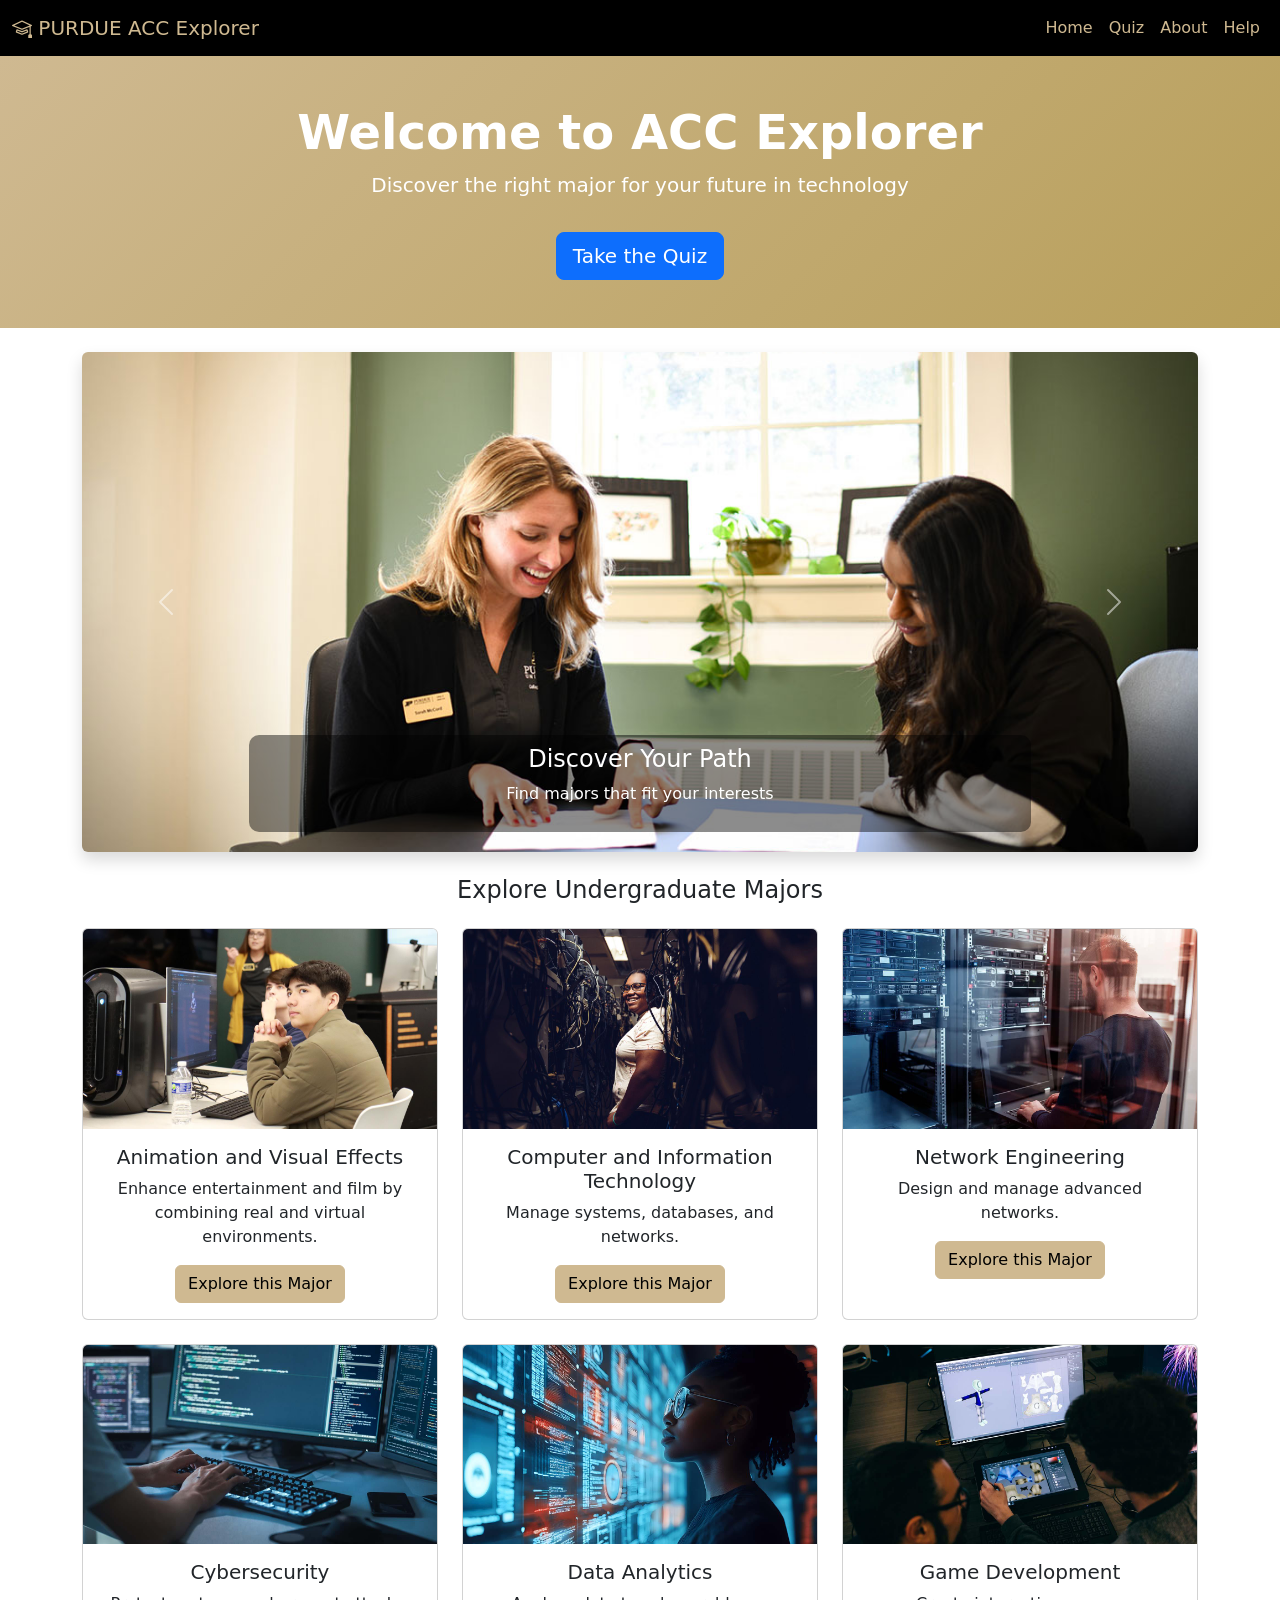
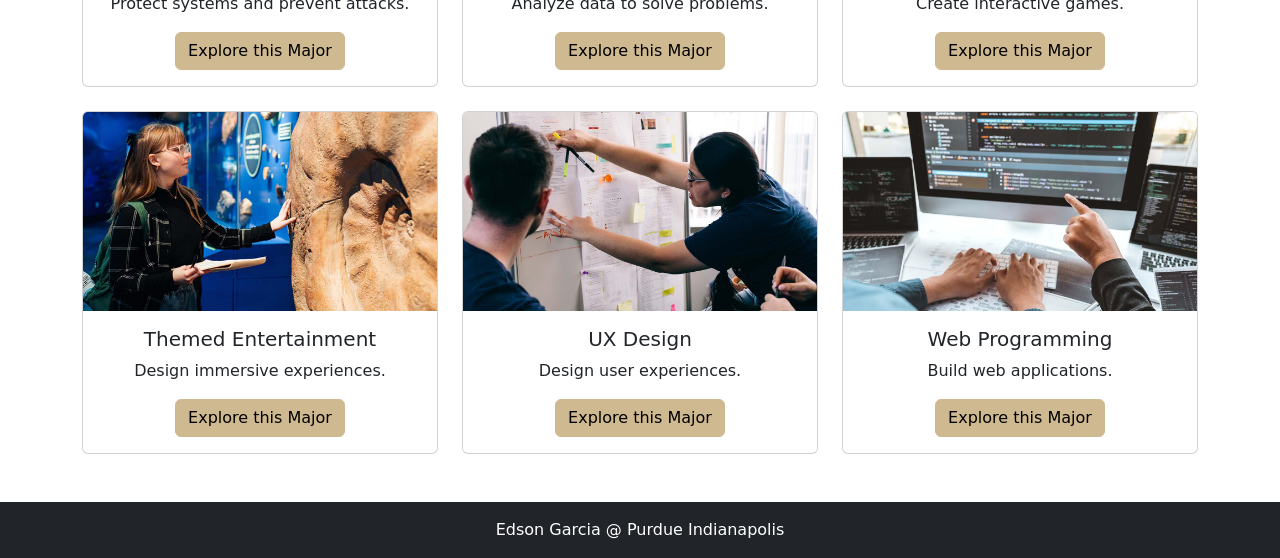
<file: index.html>
<!DOCTYPE html>
<html lang="en">
<head>
  <meta charset="UTF-8" />
  <meta name="viewport" content="width=device-width, initial-scale=1.0" />
  <title>ACC Course Explorer</title>
  <!-- Bootstrap -->
  <link href="https://cdn.jsdelivr.net/npm/bootstrap@5.0.2/dist/css/bootstrap.min.css" rel="stylesheet">
  <link href="https://cdn.jsdelivr.net/npm/bootstrap-icons@1.10.5/font/bootstrap-icons.css" rel="stylesheet">
  <script src="https://cdn.jsdelivr.net/npm/bootstrap@5.0.2/dist/js/bootstrap.bundle.min.js"></script>
  <script src="scripts/script.js"></script>
  <link rel="icon" href="images/favicon.ico" type="image/x-icon">
  <link rel="stylesheet" href="css/style.css">
</head>

<body>

<!-- NAVBAR -->
<nav class="navbar navbar-dark navbar-expand-lg sticky-top">
  <div class="container-fluid">

    <a class="navbar-brand" href="index.html">
      <i class="bi bi-mortarboard"></i> PURDUE ACC Explorer
    </a>

    <button class="navbar-toggler" type="button" data-bs-toggle="collapse" data-bs-target="#navMenu">
      <span class="navbar-toggler-icon"></span>
    </button>

    <div class="collapse navbar-collapse" id="navMenu">
      <ul class="navbar-nav ms-auto">
        <a class="nav-link" href="index.html">Home</a>
        <a class="nav-link" href="quiz.html">Quiz</a>
        <a class="nav-link" href="about.html">About</a>
        <a class="nav-link" href="help.html">Help</a>

      </ul>
    </div>

  </div>
</nav>

<!-- HERO -->
<header class="text-white text-center py-5 hero-header">
  <div class="container">
    <h1 class="display-5 fw-bold">Welcome to ACC Explorer</h1>
    <p class="lead">Discover the right major for your future in technology</p>

    <a href="quiz.html"
      class="btn btn-primary btn-lg mt-3"
      data-bs-toggle="tooltip"
      data-bs-placement="bottom"
      title="Not sure what to study? Take this quiz to find the right major for you!">
      Take the Quiz
    </a>
  </div>
</header>

<!-- CAROUSEL -->
<div class="container mt-4 custom-carousel">

  <div id="heroCarousel" class="carousel slide" data-bs-ride="carousel" data-bs-interval="3000">

    <div class="carousel-inner rounded shadow">

      <div class="carousel-item active">
        <img src="images/path.jpg" class="d-block w-100 carousel-img">
        <div class="carousel-caption">
          <h4>Discover Your Path</h4>
          <p>Find majors that fit your interests</p>
        </div>
      </div>

      <div class="carousel-item">
        <img src="images/skill.jpeg" class="d-block w-100 carousel-img">
        <div class="carousel-caption">
          <h4>Build Real Skills</h4>
          <p>Hands-on learning in tech fields</p>
        </div>
      </div>

      <div class="carousel-item">
        <img src="images/career.jpg" class="d-block w-100 carousel-img">
        <div class="carousel-caption">
          <h4>Start Your Career</h4>
          <p>Prepare for high-demand jobs</p>
        </div>
      </div>

    </div>

    <button class="carousel-control-prev" data-bs-target="#heroCarousel" data-bs-slide="prev">
      <span class="carousel-control-prev-icon"></span>
    </button>

    <button class="carousel-control-next" data-bs-target="#heroCarousel" data-bs-slide="next">
      <span class="carousel-control-next-icon"></span>
    </button>

  </div>
</div>

<!-- PROGRAMS -->
<div class="container mt-4" id="programs">
  <h4 class="text-center mb-4">Explore Undergraduate Majors</h4>

  <div class="row g-4">
    <!-- Animation -->
    <div class="col-md-4">
      <div class="card text-center w-100">
        <img src="images/animation.jpg" class="card-img-top">
        <div class="card-body">
          <h5>Animation and Visual Effects</h5>
          <p>Enhance entertainment and film by combining real and virtual environments.</p>
          <button class="btn btn-outline-primary" data-bs-toggle="modal" data-bs-target="#animationModal">
            Explore this Major
          </button>
        </div>
      </div>
    </div>

    <!-- CIT -->
    <div class="col-md-4">
      <div class="card text-center">
        <img src="images/it.jpg" class="card-img-top">
        <div class="card-body">
          <h5>Computer and Information Technology</h5>
          <p>Manage systems, databases, and networks.</p>
          <button class="btn btn-outline-primary" data-bs-toggle="modal" data-bs-target="#citModal">
            Explore this Major
          </button>
        </div>
      </div>
    </div>

    <!-- Network -->
    <div class="col-md-4">
      <div class="card text-center">
        <img src="images/network.jpg" class="card-img-top">
        <div class="card-body">
          <h5>Network Engineering</h5>
          <p>Design and manage advanced networks.</p>
          <button class="btn btn-outline-primary" data-bs-toggle="modal" data-bs-target="#networkModal">
            Explore this Major
          </button>
        </div>
      </div>
    </div>

    <!-- Cyber -->
    <div class="col-md-4">
      <div class="card text-center">
        <img src="images/cyber.jpg" class="card-img-top">
        <div class="card-body">
          <h5>Cybersecurity</h5>
          <p>Protect systems and prevent attacks.</p>
          <button class="btn btn-outline-primary" data-bs-toggle="modal" data-bs-target="#cyberModal">
            Explore this Major
          </button>
        </div>
      </div>
    </div>

    <!-- Data -->
    <div class="col-md-4">
      <div class="card text-center">
        <img src="images/data.jpg" class="card-img-top">
        <div class="card-body">
          <h5>Data Analytics</h5>
          <p>Analyze data to solve problems.</p>
          <button class="btn btn-outline-primary" data-bs-toggle="modal" data-bs-target="#dataModal">
            Explore this Major
          </button>
        </div>
      </div>
    </div>

    <!-- Game -->
    <div class="col-md-4">
      <div class="card text-center">
        <img src="images/game.jpg" class="card-img-top">
        <div class="card-body">
          <h5>Game Development</h5>
          <p>Create interactive games.</p>
          <button class="btn btn-outline-primary" data-bs-toggle="modal" data-bs-target="#gameModal">
            Explore this Major
          </button>
        </div>
      </div>
    </div>

    <!-- Theme -->
    <div class="col-md-4">
      <div class="card text-center">
        <img src="images/theme.jpg" class="card-img-top">
        <div class="card-body">
          <h5>Themed Entertainment</h5>
          <p>Design immersive experiences.</p>
          <button class="btn btn-outline-primary" data-bs-toggle="modal" data-bs-target="#themeModal">
            Explore this Major
          </button>
        </div>
      </div>
    </div>

    <!-- UX -->
    <div class="col-md-4">
      <div class="card text-center">
        <img src="images/ux.jpg" class="card-img-top">
        <div class="card-body">
          <h5>UX Design</h5>
          <p>Design user experiences.</p>
          <button class="btn btn-outline-primary" data-bs-toggle="modal" data-bs-target="#uxModal">
            Explore this Major
          </button>
        </div>
      </div>
    </div>

    <!-- Web -->
    <div class="col-md-4">
      <div class="card text-center">
        <img src="images/web.jpg" class="card-img-top">
        <div class="card-body">
          <h5>Web Programming</h5>
          <p>Build web applications.</p>
          <button class="btn btn-outline-primary" data-bs-toggle="modal" data-bs-target="#webModal">
            Explore this Major
          </button>
        </div>
      </div>
    </div>

  </div>
</div>

<!-- ================ MODALS ================= -->

<!-- Animation -->
<div class="modal fade" id="animationModal" tabindex="-1">
  <div class="modal-dialog modal-dialog-centered modal-lg">
    <div class="modal-content">

      <div class="modal-header">
        <h5 class="modal-title"><i class="bi bi-film me-2"></i>Animation and Visual Effects</h5>
        <button class="btn-close" data-bs-dismiss="modal"></button>
      </div>

      <div class="modal-body">
        Enhance film and media experiences.<br><br>

        <b>Courses:</b> 3D Animation, VFX, Motion Graphics, Rendering, Compositing
        <br><br>

        <b class="text-primary">Careers:</b>
        <ul class="mt-2">
          <li>3D Animator</li>
          <li>VFX Artist</li>
          <li>Motion Graphics Designer</li>
          <li>Game Animator</li>
          <li>Film/Media Editor</li>
        </ul>
      </div>

    </div>
  </div>
</div>

<!-- CIT -->
<div class="modal fade" id="citModal" tabindex="-1">
  <div class="modal-dialog modal-dialog-centered modal-lg">
    <div class="modal-content">

      <div class="modal-header">
        <h5 class="modal-title"><i class="bi bi-pc-display me-2"></i>Computer and Information Technology</h5>
        <button class="btn-close" data-bs-dismiss="modal"></button>
      </div>

      <div class="modal-body">
        Systems and network management.<br><br>

        <b>Courses:</b> Databases, Networking, Cloud, Security, Web Systems
        <br><br>

        <b class="text-primary">Careers:</b>
        <ul class="mt-2">
          <li>IT Support Specialist</li>
          <li>Systems Administrator</li>
          <li>Cloud Engineer</li>
          <li>Database Administrator</li>
          <li>IT Project Manager</li>
        </ul>
      </div>

    </div>
  </div>
</div>

<!-- Network -->
<div class="modal fade" id="networkModal" tabindex="-1">
  <div class="modal-dialog modal-dialog-centered modal-lg">
    <div class="modal-content">

      <div class="modal-header">
        <h5 class="modal-title"><i class="bi bi-diagram-3 me-2"></i>Network Engineering</h5>
        <button class="btn-close" data-bs-dismiss="modal"></button>
      </div>

      <div class="modal-body">
        Design network infrastructure.<br><br>

        <b>Courses:</b> Routing, Linux, Cloud Systems, Security
        <br><br>

        <b class="text-primary">Careers:</b>
        <ul class="mt-2">
          <li>Network Engineer</li>
          <li>Network Administrator</li>
          <li>Cloud Network Engineer</li>
          <li>Infrastructure Engineer</li>
          <li>Systems Engineer</li>
        </ul>
      </div>

    </div>
  </div>
</div>

<!-- Cyber -->
<div class="modal fade" id="cyberModal" tabindex="-1">
  <div class="modal-dialog modal-dialog-centered modal-lg">
    <div class="modal-content">

      <div class="modal-header">
        <h5 class="modal-title"><i class="bi bi-shield-lock me-2"></i>Cybersecurity</h5>
        <button class="btn-close" data-bs-dismiss="modal"></button>
      </div>

      <div class="modal-body">
        Protect systems from attacks.<br><br>

        <b>Courses:</b> Ethical Hacking, Forensics, Cryptography, Pen Testing
        <br><br>

        <b class="text-primary">Careers:</b>
        <ul class="mt-2">
          <li>Cybersecurity Analyst</li>
          <li>Ethical Hacker (Pen Tester)</li>
          <li>Security Engineer</li>
          <li>Digital Forensics Analyst</li>
          <li>Security Consultant</li>
        </ul>
      </div>

    </div>
  </div>
</div>

<!-- Data -->
<div class="modal fade" id="dataModal" tabindex="-1">
  <div class="modal-dialog modal-dialog-centered modal-lg">
    <div class="modal-content">

      <div class="modal-header">
        <h5 class="modal-title"><i class="bi bi-bar-chart me-2"></i>Data Analytics</h5>
        <button class="btn-close" data-bs-dismiss="modal"></button>
      </div>

      <div class="modal-body">
        Analyze and visualize data.<br><br>

        <b>Courses:</b> Machine Learning, SQL, Python, Statistics
        <br><br>

        <b class="text-primary">Careers:</b>
        <ul class="mt-2">
          <li>Data Analyst</li>
          <li>Business Intelligence Analyst</li>
          <li>Data Scientist</li>
          <li>Machine Learning Engineer</li>
          <li>Data Engineer</li>
        </ul>
      </div>

    </div>
  </div>
</div>

<!-- Game -->
<div class="modal fade" id="gameModal" tabindex="-1">
  <div class="modal-dialog modal-dialog-centered modal-lg">
    <div class="modal-content">

      <div class="modal-header">
        <h5 class="modal-title"><i class="bi bi-controller me-2"></i>Game Development</h5>
        <button class="btn-close" data-bs-dismiss="modal"></button>
      </div>

      <div class="modal-body">
        Build interactive games.<br><br>

        <b>Courses:</b> Game Engines, AI, 3D Modeling, Physics
        <br><br>

        <b class="text-primary">Careers:</b>
        <ul class="mt-2">
          <li>Game Developer</li>
          <li>Game Designer</li>
          <li>Gameplay Programmer</li>
          <li>Level Designer</li>
          <li>Technical Artist</li>
        </ul>
      </div>

    </div>
  </div>
</div>

<!-- Theme -->
<div class="modal fade" id="themeModal" tabindex="-1">
  <div class="modal-dialog modal-dialog-centered modal-lg">
    <div class="modal-content">

      <div class="modal-header">
        <h5 class="modal-title"><i class="bi bi-stars me-2"></i>Themed Entertainment</h5>
        <button class="btn-close" data-bs-dismiss="modal"></button>
      </div>

      <div class="modal-body">
        Design immersive experiences.<br><br>

        <b>Courses:</b> VR/AR, Storytelling, Experience Design
        <br><br>

        <b class="text-primary">Careers:</b>
        <ul class="mt-2">
          <li>Experience Designer</li>
          <li>Theme Park Designer</li>
          <li>VR/AR Developer</li>
          <li>Creative Director</li>
          <li>Interactive Media Designer</li>
        </ul>
      </div>

    </div>
  </div>
</div>

<!-- UX -->
<div class="modal fade" id="uxModal" tabindex="-1">
  <div class="modal-dialog modal-dialog-centered modal-lg">
    <div class="modal-content">

      <div class="modal-header">
        <h5 class="modal-title"><i class="bi bi-ui-checks-grid me-2"></i>UX Design</h5>
        <button class="btn-close" data-bs-dismiss="modal"></button>
      </div>

      <div class="modal-body">
        Design user-friendly systems.<br><br>

        <b>Courses:</b> HCI, UI Design, Research, Prototyping
        <br><br>

        <b class="text-primary">Careers:</b>
        <ul class="mt-2">
          <li>UX Designer</li>
          <li>UI Designer</li>
          <li>Product Designer</li>
          <li>User Researcher</li>
          <li>Interaction Designer</li>
        </ul>
      </div>

    </div>
  </div>
</div>

<!-- Web -->
<div class="modal fade" id="webModal" tabindex="-1">
  <div class="modal-dialog modal-dialog-centered modal-lg">
    <div class="modal-content">

      <div class="modal-header">
        <h5 class="modal-title"><i class="bi bi-code-slash me-2"></i>Web Programming</h5>
        <button class="btn-close" data-bs-dismiss="modal"></button>
      </div>

      <div class="modal-body">
        Build full-stack web apps.<br><br>

        <b>Courses:</b> HTML, CSS, JavaScript, APIs, Databases
        <br><br>

        <b class="text-primary">Careers:</b>
        <ul class="mt-2">
          <li>Front-End Developer</li>
          <li>Back-End Developer</li>
          <li>Full-Stack Developer</li>
          <li>Web Developer</li>
          <li>Software Engineer</li>
        </ul>
      </div>

    </div>
  </div>
</div>

<footer class="bg-dark text-white text-center mt-5 p-3">
  Edson Garcia @ Purdue Indianapolis
</footer>

</body>
</html>
</file>
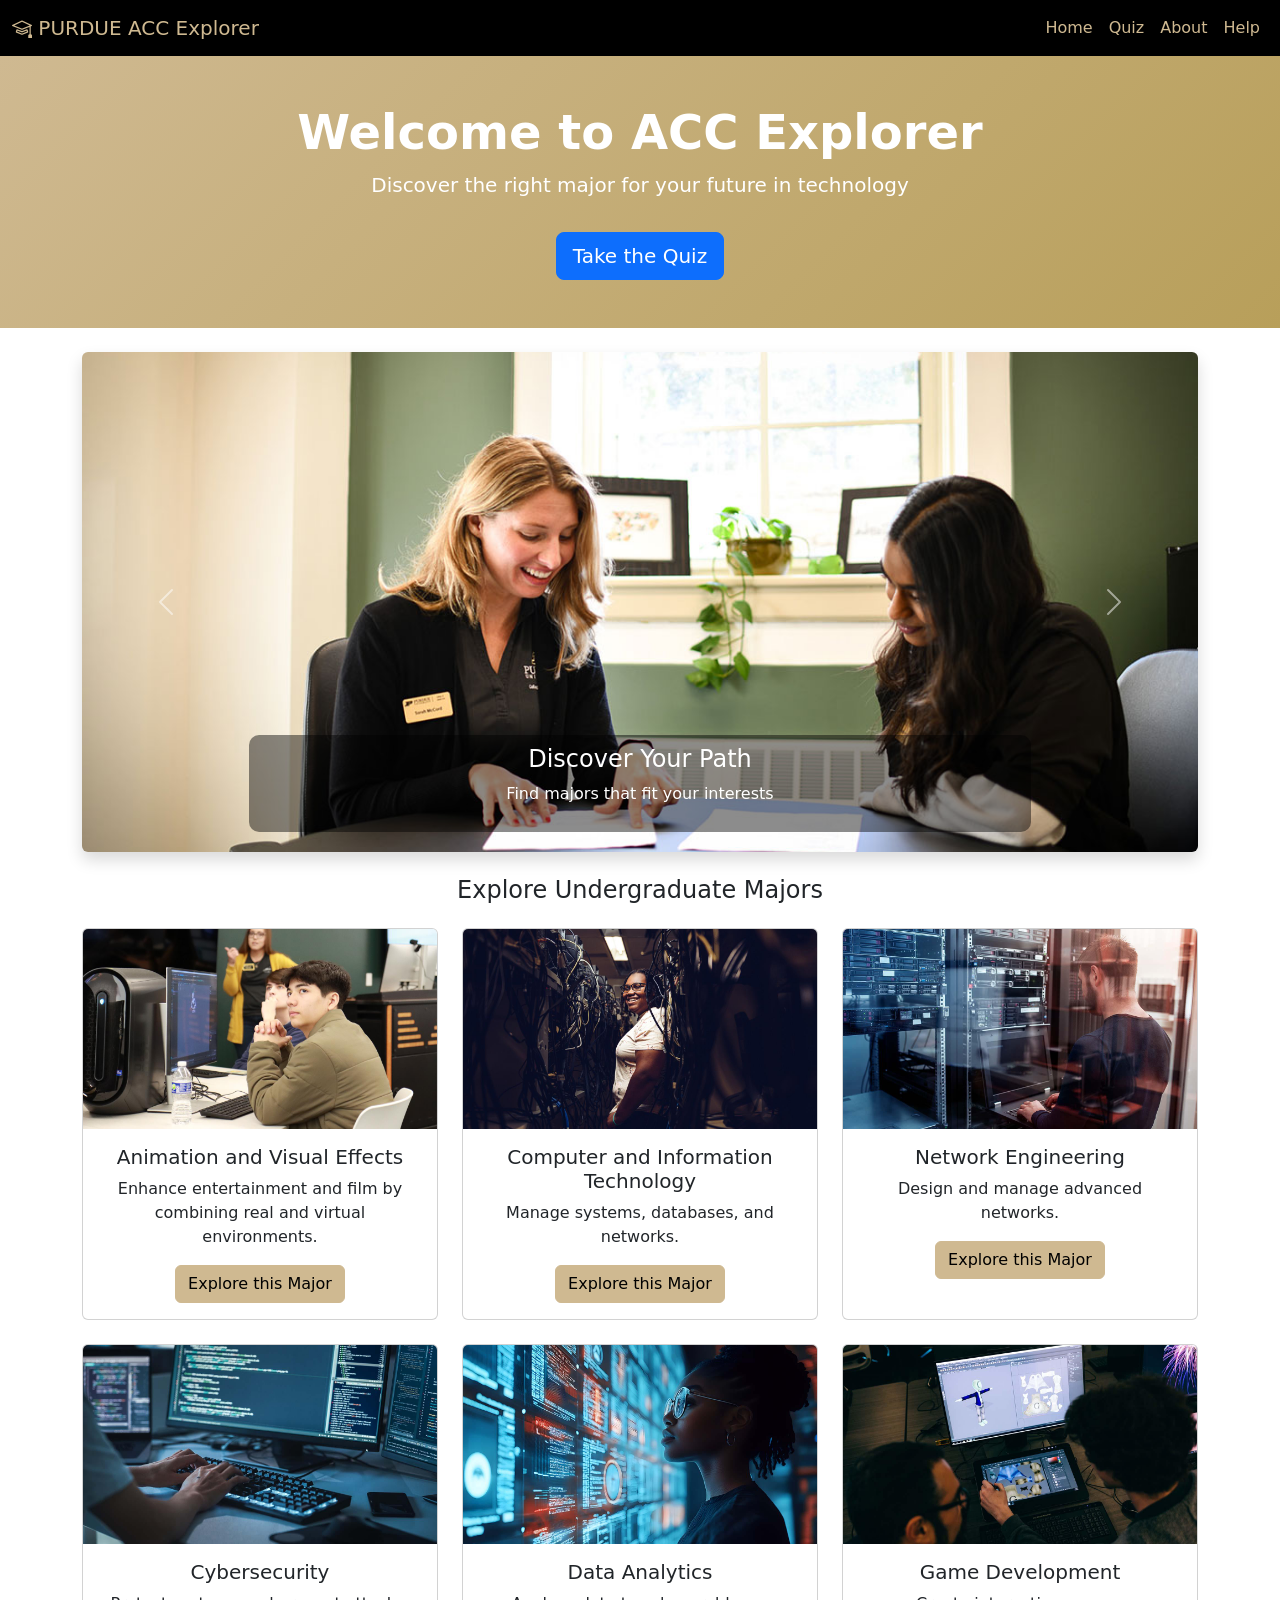
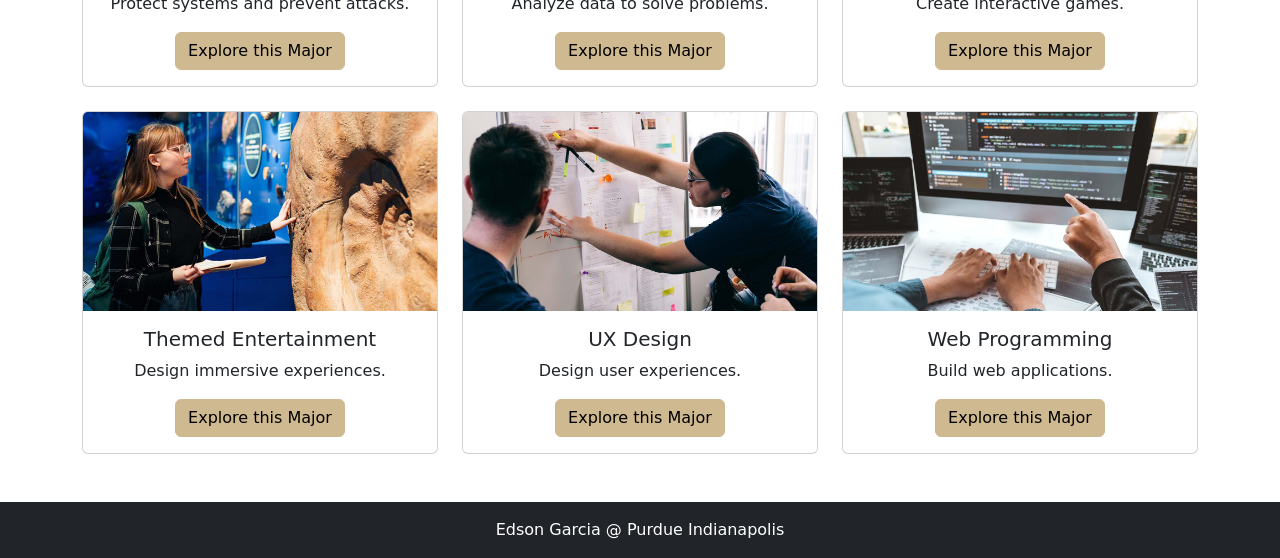
<file: pages/index.html>
<!DOCTYPE html>
<html lang="en">
<head>
  <meta charset="UTF-8" />
  <meta name="viewport" content="width=device-width, initial-scale=1.0" />
  <title>ACC Course Explorer</title>
  <!-- Bootstrap -->
  <link href="https://cdn.jsdelivr.net/npm/bootstrap@5.0.2/dist/css/bootstrap.min.css" rel="stylesheet">
  <link href="https://cdn.jsdelivr.net/npm/bootstrap-icons@1.10.5/font/bootstrap-icons.css" rel="stylesheet">
  <script src="https://cdn.jsdelivr.net/npm/bootstrap@5.0.2/dist/js/bootstrap.bundle.min.js"></script>
  <script src="../scripts/script.js"></script>
  <link rel="icon" href="../images/favicon.ico" type="image/x-icon">
  <link rel="stylesheet" href="../css/style.css">
</head>

<body>

<!-- NAVBAR -->
<nav class="navbar navbar-dark navbar-expand-lg sticky-top">
  <div class="container-fluid">

    <a class="navbar-brand" href="index.html">
      <i class="bi bi-mortarboard"></i> PURDUE ACC Explorer
    </a>

    <button class="navbar-toggler" type="button" data-bs-toggle="collapse" data-bs-target="#navMenu">
      <span class="navbar-toggler-icon"></span>
    </button>

    <div class="collapse navbar-collapse" id="navMenu">
      <ul class="navbar-nav ms-auto">
        <a class="nav-link" href="index.html">Home</a>
        <a class="nav-link" href="quiz.html">Quiz</a>
        <a class="nav-link" href="about.html">About</a>
        <a class="nav-link" href="help.html">Help</a>

      </ul>
    </div>

  </div>
</nav>

<!-- HERO -->
<header class="text-white text-center py-5 hero-header">
  <div class="container">
    <h1 class="display-5 fw-bold">Welcome to ACC Explorer</h1>
    <p class="lead">Discover the right major for your future in technology</p>

    <a href="quiz.html"
      class="btn btn-primary btn-lg mt-3"
      data-bs-toggle="tooltip"
      data-bs-placement="bottom"
      title="Not sure what to study? Take this quiz to find the right major for you!">
      Take the Quiz
    </a>
  </div>
</header>

<!-- CAROUSEL -->
<div class="container mt-4 custom-carousel">

  <div id="heroCarousel" class="carousel slide" data-bs-ride="carousel" data-bs-interval="3000">

    <div class="carousel-inner rounded shadow">

      <div class="carousel-item active">
        <img src="../images/path.jpg" class="d-block w-100 carousel-img">
        <div class="carousel-caption">
          <h4>Discover Your Path</h4>
          <p>Find majors that fit your interests</p>
        </div>
      </div>

      <div class="carousel-item">
        <img src="../images/skill.jpeg" class="d-block w-100 carousel-img">
        <div class="carousel-caption">
          <h4>Build Real Skills</h4>
          <p>Hands-on learning in tech fields</p>
        </div>
      </div>

      <div class="carousel-item">
        <img src="../images/career.jpg" class="d-block w-100 carousel-img">
        <div class="carousel-caption">
          <h4>Start Your Career</h4>
          <p>Prepare for high-demand jobs</p>
        </div>
      </div>

    </div>

    <button class="carousel-control-prev" data-bs-target="#heroCarousel" data-bs-slide="prev">
      <span class="carousel-control-prev-icon"></span>
    </button>

    <button class="carousel-control-next" data-bs-target="#heroCarousel" data-bs-slide="next">
      <span class="carousel-control-next-icon"></span>
    </button>

  </div>
</div>

<!-- PROGRAMS -->
<div class="container mt-4" id="programs">
  <h4 class="text-center mb-4">Explore Undergraduate Majors</h4>

  <div class="row g-4">
    <!-- Animation -->
    <div class="col-md-4">
      <div class="card text-center w-100">
        <img src="../images/animation.jpg" class="card-img-top">
        <div class="card-body">
          <h5>Animation and Visual Effects</h5>
          <p>Enhance entertainment and film by combining real and virtual environments.</p>
          <button class="btn btn-outline-primary" data-bs-toggle="modal" data-bs-target="#animationModal">
            Explore this Major
          </button>
        </div>
      </div>
    </div>

    <!-- CIT -->
    <div class="col-md-4">
      <div class="card text-center">
        <img src="../images/it.jpg" class="card-img-top">
        <div class="card-body">
          <h5>Computer and Information Technology</h5>
          <p>Manage systems, databases, and networks.</p>
          <button class="btn btn-outline-primary" data-bs-toggle="modal" data-bs-target="#citModal">
            Explore this Major
          </button>
        </div>
      </div>
    </div>

    <!-- Network -->
    <div class="col-md-4">
      <div class="card text-center">
        <img src="../images/network.jpg" class="card-img-top">
        <div class="card-body">
          <h5>Network Engineering</h5>
          <p>Design and manage advanced networks.</p>
          <button class="btn btn-outline-primary" data-bs-toggle="modal" data-bs-target="#networkModal">
            Explore this Major
          </button>
        </div>
      </div>
    </div>

    <!-- Cyber -->
    <div class="col-md-4">
      <div class="card text-center">
        <img src="../images/cyber.jpg" class="card-img-top">
        <div class="card-body">
          <h5>Cybersecurity</h5>
          <p>Protect systems and prevent attacks.</p>
          <button class="btn btn-outline-primary" data-bs-toggle="modal" data-bs-target="#cyberModal">
            Explore this Major
          </button>
        </div>
      </div>
    </div>

    <!-- Data -->
    <div class="col-md-4">
      <div class="card text-center">
        <img src="../images/data.jpg" class="card-img-top">
        <div class="card-body">
          <h5>Data Analytics</h5>
          <p>Analyze data to solve problems.</p>
          <button class="btn btn-outline-primary" data-bs-toggle="modal" data-bs-target="#dataModal">
            Explore this Major
          </button>
        </div>
      </div>
    </div>

    <!-- Game -->
    <div class="col-md-4">
      <div class="card text-center">
        <img src="../images/game.jpg" class="card-img-top">
        <div class="card-body">
          <h5>Game Development</h5>
          <p>Create interactive games.</p>
          <button class="btn btn-outline-primary" data-bs-toggle="modal" data-bs-target="#gameModal">
            Explore this Major
          </button>
        </div>
      </div>
    </div>

    <!-- Theme -->
    <div class="col-md-4">
      <div class="card text-center">
        <img src="../images/theme.jpg" class="card-img-top">
        <div class="card-body">
          <h5>Themed Entertainment</h5>
          <p>Design immersive experiences.</p>
          <button class="btn btn-outline-primary" data-bs-toggle="modal" data-bs-target="#themeModal">
            Explore this Major
          </button>
        </div>
      </div>
    </div>

    <!-- UX -->
    <div class="col-md-4">
      <div class="card text-center">
        <img src="../images/ux.jpg" class="card-img-top">
        <div class="card-body">
          <h5>UX Design</h5>
          <p>Design user experiences.</p>
          <button class="btn btn-outline-primary" data-bs-toggle="modal" data-bs-target="#uxModal">
            Explore this Major
          </button>
        </div>
      </div>
    </div>

    <!-- Web -->
    <div class="col-md-4">
      <div class="card text-center">
        <img src="../images/web.jpg" class="card-img-top">
        <div class="card-body">
          <h5>Web Programming</h5>
          <p>Build web applications.</p>
          <button class="btn btn-outline-primary" data-bs-toggle="modal" data-bs-target="#webModal">
            Explore this Major
          </button>
        </div>
      </div>
    </div>

  </div>
</div>

<!-- ================ MODALS ================= -->

<!-- Animation -->
<div class="modal fade" id="animationModal" tabindex="-1">
  <div class="modal-dialog modal-dialog-centered modal-lg">
    <div class="modal-content">

      <div class="modal-header">
        <h5 class="modal-title"><i class="bi bi-film me-2"></i>Animation and Visual Effects</h5>
        <button class="btn-close" data-bs-dismiss="modal"></button>
      </div>

      <div class="modal-body">
        Enhance film and media experiences.<br><br>

        <b>Courses:</b> 3D Animation, VFX, Motion Graphics, Rendering, Compositing
        <br><br>

        <b class="text-primary">Careers:</b>
        <ul class="mt-2">
          <li>3D Animator</li>
          <li>VFX Artist</li>
          <li>Motion Graphics Designer</li>
          <li>Game Animator</li>
          <li>Film/Media Editor</li>
        </ul>
      </div>

    </div>
  </div>
</div>

<!-- CIT -->
<div class="modal fade" id="citModal" tabindex="-1">
  <div class="modal-dialog modal-dialog-centered modal-lg">
    <div class="modal-content">

      <div class="modal-header">
        <h5 class="modal-title"><i class="bi bi-pc-display me-2"></i>Computer and Information Technology</h5>
        <button class="btn-close" data-bs-dismiss="modal"></button>
      </div>

      <div class="modal-body">
        Systems and network management.<br><br>

        <b>Courses:</b> Databases, Networking, Cloud, Security, Web Systems
        <br><br>

        <b class="text-primary">Careers:</b>
        <ul class="mt-2">
          <li>IT Support Specialist</li>
          <li>Systems Administrator</li>
          <li>Cloud Engineer</li>
          <li>Database Administrator</li>
          <li>IT Project Manager</li>
        </ul>
      </div>

    </div>
  </div>
</div>

<!-- Network -->
<div class="modal fade" id="networkModal" tabindex="-1">
  <div class="modal-dialog modal-dialog-centered modal-lg">
    <div class="modal-content">

      <div class="modal-header">
        <h5 class="modal-title"><i class="bi bi-diagram-3 me-2"></i>Network Engineering</h5>
        <button class="btn-close" data-bs-dismiss="modal"></button>
      </div>

      <div class="modal-body">
        Design network infrastructure.<br><br>

        <b>Courses:</b> Routing, Linux, Cloud Systems, Security
        <br><br>

        <b class="text-primary">Careers:</b>
        <ul class="mt-2">
          <li>Network Engineer</li>
          <li>Network Administrator</li>
          <li>Cloud Network Engineer</li>
          <li>Infrastructure Engineer</li>
          <li>Systems Engineer</li>
        </ul>
      </div>

    </div>
  </div>
</div>

<!-- Cyber -->
<div class="modal fade" id="cyberModal" tabindex="-1">
  <div class="modal-dialog modal-dialog-centered modal-lg">
    <div class="modal-content">

      <div class="modal-header">
        <h5 class="modal-title"><i class="bi bi-shield-lock me-2"></i>Cybersecurity</h5>
        <button class="btn-close" data-bs-dismiss="modal"></button>
      </div>

      <div class="modal-body">
        Protect systems from attacks.<br><br>

        <b>Courses:</b> Ethical Hacking, Forensics, Cryptography, Pen Testing
        <br><br>

        <b class="text-primary">Careers:</b>
        <ul class="mt-2">
          <li>Cybersecurity Analyst</li>
          <li>Ethical Hacker (Pen Tester)</li>
          <li>Security Engineer</li>
          <li>Digital Forensics Analyst</li>
          <li>Security Consultant</li>
        </ul>
      </div>

    </div>
  </div>
</div>

<!-- Data -->
<div class="modal fade" id="dataModal" tabindex="-1">
  <div class="modal-dialog modal-dialog-centered modal-lg">
    <div class="modal-content">

      <div class="modal-header">
        <h5 class="modal-title"><i class="bi bi-bar-chart me-2"></i>Data Analytics</h5>
        <button class="btn-close" data-bs-dismiss="modal"></button>
      </div>

      <div class="modal-body">
        Analyze and visualize data.<br><br>

        <b>Courses:</b> Machine Learning, SQL, Python, Statistics
        <br><br>

        <b class="text-primary">Careers:</b>
        <ul class="mt-2">
          <li>Data Analyst</li>
          <li>Business Intelligence Analyst</li>
          <li>Data Scientist</li>
          <li>Machine Learning Engineer</li>
          <li>Data Engineer</li>
        </ul>
      </div>

    </div>
  </div>
</div>

<!-- Game -->
<div class="modal fade" id="gameModal" tabindex="-1">
  <div class="modal-dialog modal-dialog-centered modal-lg">
    <div class="modal-content">

      <div class="modal-header">
        <h5 class="modal-title"><i class="bi bi-controller me-2"></i>Game Development</h5>
        <button class="btn-close" data-bs-dismiss="modal"></button>
      </div>

      <div class="modal-body">
        Build interactive games.<br><br>

        <b>Courses:</b> Game Engines, AI, 3D Modeling, Physics
        <br><br>

        <b class="text-primary">Careers:</b>
        <ul class="mt-2">
          <li>Game Developer</li>
          <li>Game Designer</li>
          <li>Gameplay Programmer</li>
          <li>Level Designer</li>
          <li>Technical Artist</li>
        </ul>
      </div>

    </div>
  </div>
</div>

<!-- Theme -->
<div class="modal fade" id="themeModal" tabindex="-1">
  <div class="modal-dialog modal-dialog-centered modal-lg">
    <div class="modal-content">

      <div class="modal-header">
        <h5 class="modal-title"><i class="bi bi-stars me-2"></i>Themed Entertainment</h5>
        <button class="btn-close" data-bs-dismiss="modal"></button>
      </div>

      <div class="modal-body">
        Design immersive experiences.<br><br>

        <b>Courses:</b> VR/AR, Storytelling, Experience Design
        <br><br>

        <b class="text-primary">Careers:</b>
        <ul class="mt-2">
          <li>Experience Designer</li>
          <li>Theme Park Designer</li>
          <li>VR/AR Developer</li>
          <li>Creative Director</li>
          <li>Interactive Media Designer</li>
        </ul>
      </div>

    </div>
  </div>
</div>

<!-- UX -->
<div class="modal fade" id="uxModal" tabindex="-1">
  <div class="modal-dialog modal-dialog-centered modal-lg">
    <div class="modal-content">

      <div class="modal-header">
        <h5 class="modal-title"><i class="bi bi-ui-checks-grid me-2"></i>UX Design</h5>
        <button class="btn-close" data-bs-dismiss="modal"></button>
      </div>

      <div class="modal-body">
        Design user-friendly systems.<br><br>

        <b>Courses:</b> HCI, UI Design, Research, Prototyping
        <br><br>

        <b class="text-primary">Careers:</b>
        <ul class="mt-2">
          <li>UX Designer</li>
          <li>UI Designer</li>
          <li>Product Designer</li>
          <li>User Researcher</li>
          <li>Interaction Designer</li>
        </ul>
      </div>

    </div>
  </div>
</div>

<!-- Web -->
<div class="modal fade" id="webModal" tabindex="-1">
  <div class="modal-dialog modal-dialog-centered modal-lg">
    <div class="modal-content">

      <div class="modal-header">
        <h5 class="modal-title"><i class="bi bi-code-slash me-2"></i>Web Programming</h5>
        <button class="btn-close" data-bs-dismiss="modal"></button>
      </div>

      <div class="modal-body">
        Build full-stack web apps.<br><br>

        <b>Courses:</b> HTML, CSS, JavaScript, APIs, Databases
        <br><br>

        <b class="text-primary">Careers:</b>
        <ul class="mt-2">
          <li>Front-End Developer</li>
          <li>Back-End Developer</li>
          <li>Full-Stack Developer</li>
          <li>Web Developer</li>
          <li>Software Engineer</li>
        </ul>
      </div>

    </div>
  </div>
</div>

<footer class="bg-dark text-white text-center mt-5 p-3">
  Edson Garcia @ Purdue Indianapolis
</footer>

</body>
</html>
</file>
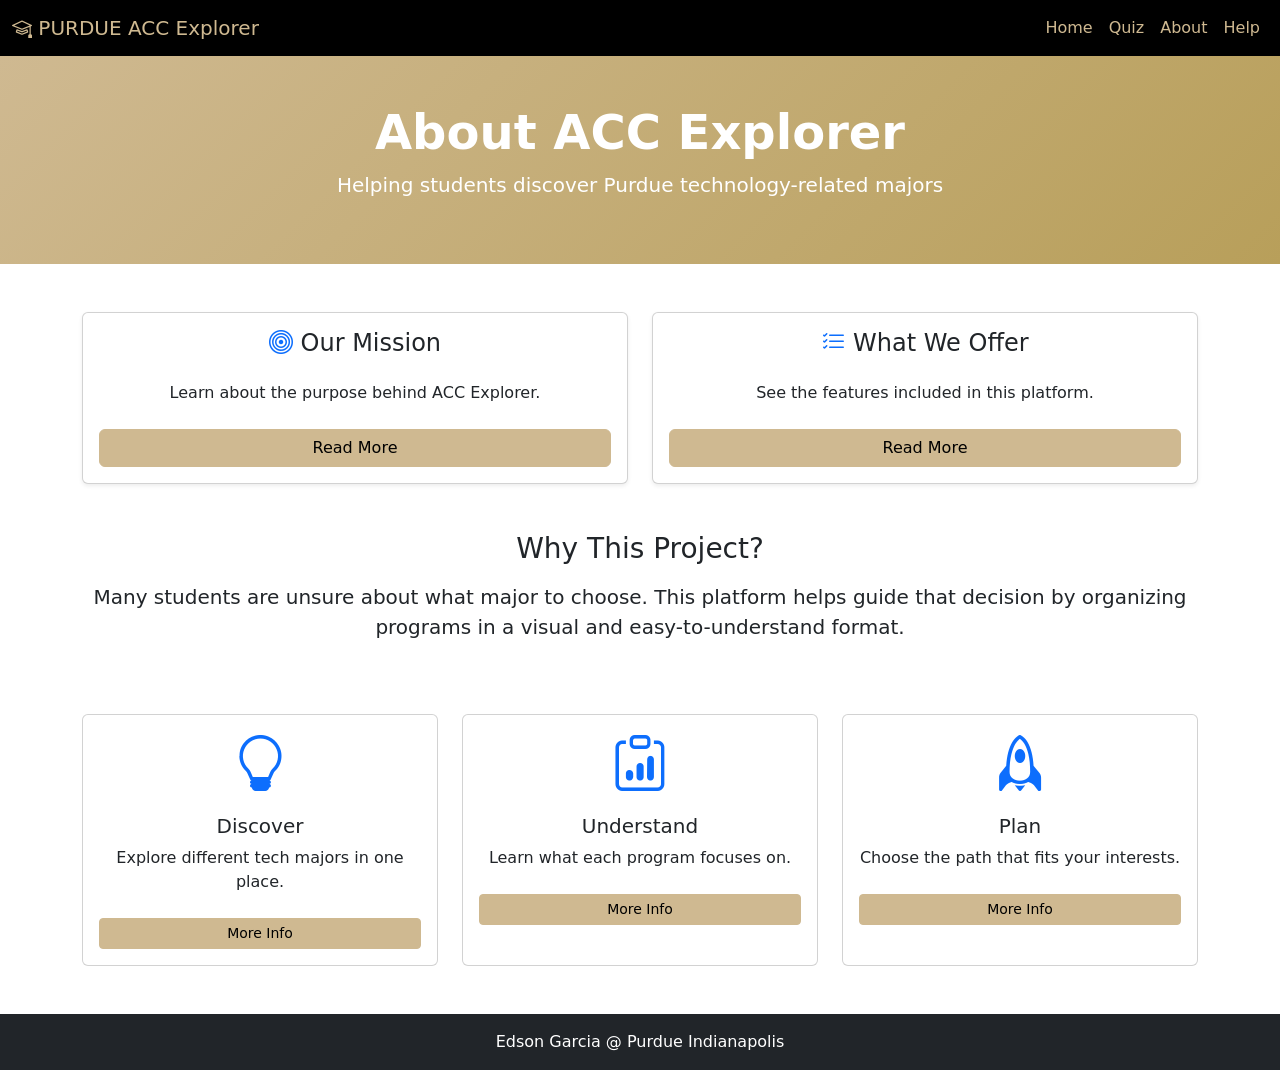
<file: About.html>
<!DOCTYPE html>
<html lang="en">
<head>
  <meta charset="UTF-8" />
  <meta name="viewport" content="width=device-width, initial-scale=1.0"/>
  <title>About Us</title>

  <!-- Bootstrap -->
  <link href="https://cdn.jsdelivr.net/npm/bootstrap@5.0.2/dist/css/bootstrap.min.css" rel="stylesheet">
  <link href="https://cdn.jsdelivr.net/npm/bootstrap-icons@1.10.5/font/bootstrap-icons.css" rel="stylesheet">
  <script src="https://cdn.jsdelivr.net/npm/bootstrap@5.0.2/dist/js/bootstrap.bundle.min.js"></script>

  <script src="scripts/script.js" defer></script>

  <link rel="icon" href="images/favicon.ico" type="image/x-icon">
  <link rel="stylesheet" href="css/style.css">
</head>

<body>

<!-- NAVBAR -->
<nav class="navbar navbar-dark navbar-expand-lg sticky-top">
  <div class="container-fluid">
    <a class="navbar-brand" href="index.html">
      <i class="bi bi-mortarboard"></i> PURDUE ACC Explorer
    </a>

    <button class="navbar-toggler" type="button" data-bs-toggle="collapse" data-bs-target="#navMenu">
      <span class="navbar-toggler-icon"></span>
    </button>

    <div class="collapse navbar-collapse" id="navMenu">
      <ul class="navbar-nav ms-auto">
        <a class="nav-link" href="index.html">Home</a>
        <a class="nav-link" href="quiz.html">Quiz</a>
        <a class="nav-link" href="about.html">About</a>
        <a class="nav-link" href="help.html">Help</a>
      </ul>
    </div>
  </div>
</nav>

<!-- HERO -->
<header class="text-white text-center py-5 hero-header">
  <div class="container">
    <h1 class="display-5 fw-bold">About ACC Explorer</h1>
    <p class="lead">Helping students discover Purdue technology-related majors</p>
  </div>
</header>

<!-- CONTENT -->
<div class="container mt-5">

  <div class="row g-4">

    <!-- Mission -->
    <div class="col-md-6">
      <div class="card h-100 p-3 text-center shadow-sm">
        <h4><i class="bi bi-bullseye text-primary"></i> Our Mission</h4>
        <p class="mt-3">Learn about the purpose behind ACC Explorer.</p>

        <button class="btn btn-outline-primary mt-2"
                data-bs-toggle="modal"
                data-bs-target="#missionModal">
          Read More
        </button>
      </div>
    </div>

    <!-- Offer -->
    <div class="col-md-6">
      <div class="card h-100 p-3 text-center shadow-sm">
        <h4><i class="bi bi-list-check text-primary"></i> What We Offer</h4>
        <p class="mt-3">See the features included in this platform.</p>

        <button class="btn btn-outline-primary mt-2"
                data-bs-toggle="modal"
                data-bs-target="#offerModal">
          Read More
        </button>
      </div>
    </div>

  </div>

  <!-- WHY -->
  <div class="text-center mt-5">
    <h3>Why This Project?</h3>
    <p class="lead mt-3">
      Many students are unsure about what major to choose. This platform helps guide that decision
      by organizing programs in a visual and easy-to-understand format.
    </p>
  </div>

  <!-- FEATURES (WITH POPOVERS) -->
  <div class="row text-center mt-5 g-4">

    <div class="col-md-4">
      <div class="card h-100 p-3">
        <i class="bi bi-lightbulb display-4 text-primary"></i>

        <h5 class="mt-3">Discover</h5>
        <p>Explore different tech majors in one place.</p>

        <button type="button"
                class="btn btn-outline-primary btn-sm mt-2"
                data-bs-toggle="popover"
                data-bs-trigger="focus"
                title="Discover"
                data-bs-content="Browse all technology majors and see what each one offers before choosing a path.">
          More Info
        </button>
      </div>
    </div>

    <div class="col-md-4">
      <div class="card h-100 p-3">
        <i class="bi bi-clipboard-data display-4 text-primary"></i>

        <h5 class="mt-3">Understand</h5>
        <p>Learn what each program focuses on.</p>

        <button type="button"
                class="btn btn-outline-primary btn-sm mt-2"
                data-bs-toggle="popover"
                data-bs-trigger="focus"
                title="Understand"
                data-bs-content="Compare courses, skills, and career outcomes to understand what each major involves.">
          More Info
        </button>
      </div>
    </div>

    <div class="col-md-4">
      <div class="card h-100 p-3">
        <i class="bi bi-rocket display-4 text-primary"></i>

        <h5 class="mt-3">Plan</h5>
        <p>Choose the path that fits your interests.</p>

        <button type="button"
                class="btn btn-outline-primary btn-sm mt-2"
                data-bs-toggle="popover"
                data-bs-trigger="focus"
                title="Plan"
                data-bs-content="Use your interests and quiz results to map out a clear academic and career path.">
          More Info
        </button>
      </div>
    </div>

  </div>
</div>

<!-- FOOTER -->
<footer class="bg-dark text-white text-center mt-5 p-3">
  Edson Garcia @ Purdue Indianapolis
</footer>

<!-- MODALS (UNCHANGED) -->

<div class="modal fade" id="missionModal" tabindex="-1">
  <div class="modal-dialog modal-dialog-centered modal-lg">
    <div class="modal-content">

      <div class="modal-header">
        <h5 class="modal-title">Our Mission</h5>
        <button class="btn-close" data-bs-dismiss="modal"></button>
      </div>

      <div class="modal-body">

        <p>
          ACC Explorer was created to help students at Purdue better understand
          the wide range of technology-related majors available to them.
        </p>

        <p>
          Many students struggle with choosing a major because programs can feel
          confusing or overwhelming. This platform simplifies that process by
          breaking down each major into clear categories such as skills,
          coursework, and career paths.
        </p>

        <p>
          Our goal is to make academic planning easier, more visual, and more
          interactive so students can make confident decisions about their future.
        </p>


        <h6>Key Goals:</h6>
        <ul>
          <li>Help students explore tech majors in one place</li>
          <li>Simplify complex program information</li>
          <li>Support better academic decision-making</li>
          <li>Provide an interactive learning experience</li>
        </ul>

      </div>

    </div>
  </div>
</div>

<div class="modal fade" id="offerModal" tabindex="-1">
  <div class="modal-dialog modal-dialog-centered modal-lg">
    <div class="modal-content">

      <div class="modal-header">
        <h5 class="modal-title">What We Offer</h5>
        <button class="btn-close" data-bs-dismiss="modal"></button>
      </div>

      <div class="modal-body">

        <p>
          ACC Explorer provides students with an interactive way to explore
          technology programs at Purdue University Indianapolis.
        </p>
        <h6>Main Features:</h6>
        <ul>
          <li>
            Interactive Major Cards: Each program includes
            descriptions, skills, and career opportunities.
          </li>

          <li>
            Career Matching Quiz: A guided quiz helps students
            discover which major best fits their interests and strengths.
          </li>

          <li>
            Program Breakdowns: Detailed information about
            coursework, tools, and job pathways for each field.
          </li>

          <li>
            User-Friendly Navigation: Simple layout designed to
            make exploring majors fast and intuitive.
          </li>
        </ul>

        <p>
          This platform is designed to reduce confusion and help students
          confidently choose a direction in technology and computing fields.
        </p>

      </div>

    </div>
  </div>
</div>

</body>
</html>
</file>
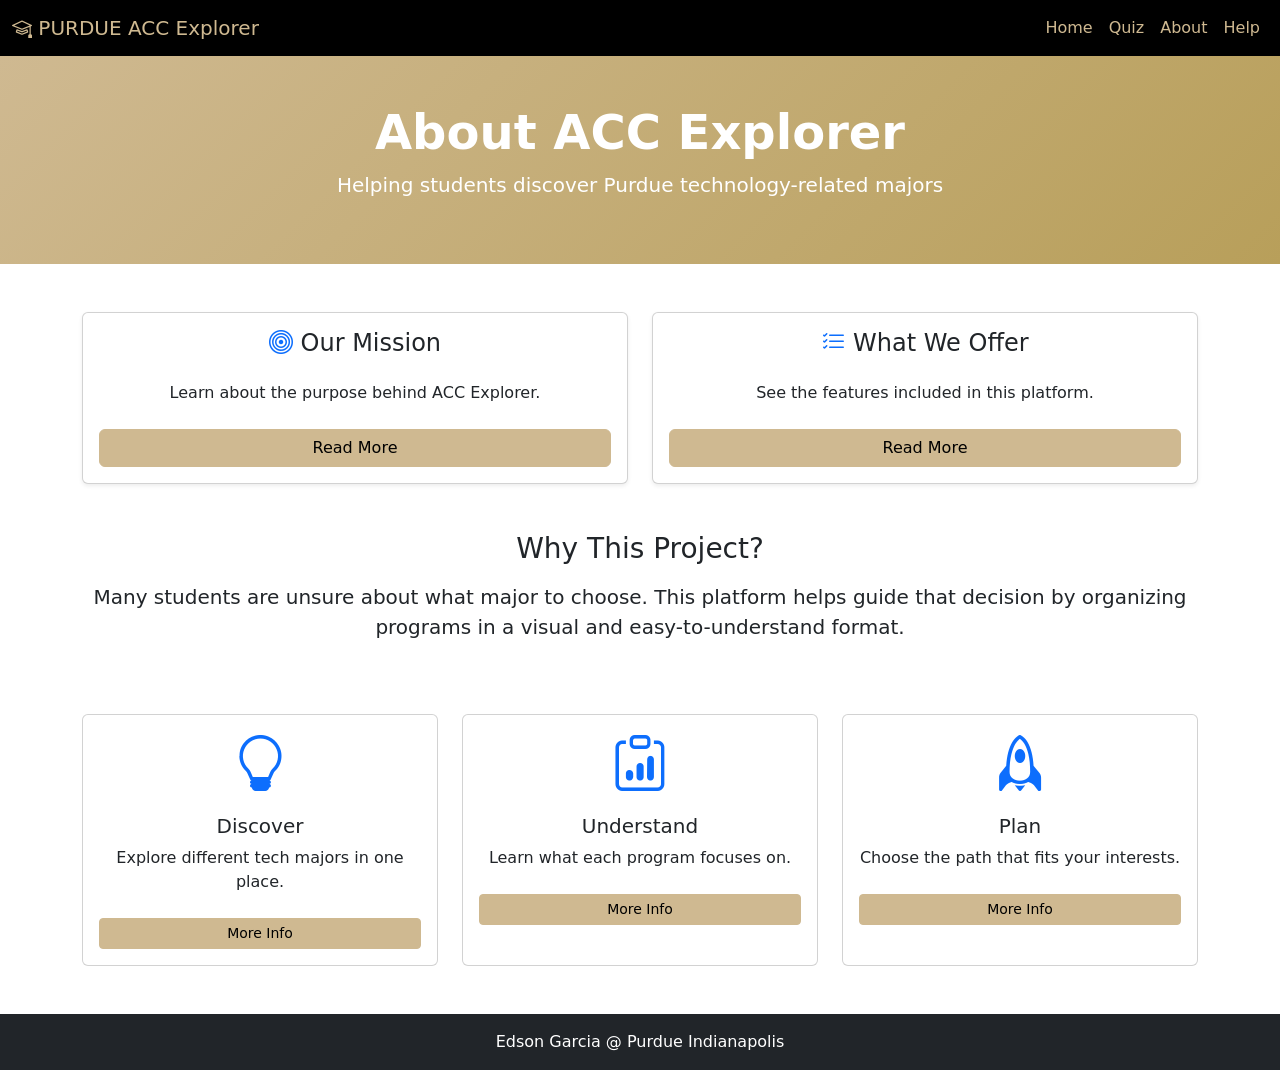
<file: about.html>
<!DOCTYPE html>
<html lang="en">
<head>
  <meta charset="UTF-8" />
  <meta name="viewport" content="width=device-width, initial-scale=1.0"/>
  <title>About Us</title>

  <!-- Bootstrap -->
  <link href="https://cdn.jsdelivr.net/npm/bootstrap@5.0.2/dist/css/bootstrap.min.css" rel="stylesheet">
  <link href="https://cdn.jsdelivr.net/npm/bootstrap-icons@1.10.5/font/bootstrap-icons.css" rel="stylesheet">
  <script src="https://cdn.jsdelivr.net/npm/bootstrap@5.0.2/dist/js/bootstrap.bundle.min.js"></script>

  <script src="scripts/script.js" defer></script>

  <link rel="icon" href="images/favicon.ico" type="image/x-icon">
  <link rel="stylesheet" href="css/style.css">
</head>

<body>

<!-- NAVBAR -->
<nav class="navbar navbar-dark navbar-expand-lg sticky-top">
  <div class="container-fluid">
    <a class="navbar-brand" href="index.html">
      <i class="bi bi-mortarboard"></i> PURDUE ACC Explorer
    </a>

    <button class="navbar-toggler" type="button" data-bs-toggle="collapse" data-bs-target="#navMenu">
      <span class="navbar-toggler-icon"></span>
    </button>

    <div class="collapse navbar-collapse" id="navMenu">
      <ul class="navbar-nav ms-auto">
        <a class="nav-link" href="index.html">Home</a>
        <a class="nav-link" href="quiz.html">Quiz</a>
        <a class="nav-link" href="about.html">About</a>
        <a class="nav-link" href="help.html">Help</a>
      </ul>
    </div>
  </div>
</nav>

<!-- HERO -->
<header class="text-white text-center py-5 hero-header">
  <div class="container">
    <h1 class="display-5 fw-bold">About ACC Explorer</h1>
    <p class="lead">Helping students discover Purdue technology-related majors</p>
  </div>
</header>

<!-- CONTENT -->
<div class="container mt-5">

  <div class="row g-4">

    <!-- Mission -->
    <div class="col-md-6">
      <div class="card h-100 p-3 text-center shadow-sm">
        <h4><i class="bi bi-bullseye text-primary"></i> Our Mission</h4>
        <p class="mt-3">Learn about the purpose behind ACC Explorer.</p>

        <button class="btn btn-outline-primary mt-2"
                data-bs-toggle="modal"
                data-bs-target="#missionModal">
          Read More
        </button>
      </div>
    </div>

    <!-- Offer -->
    <div class="col-md-6">
      <div class="card h-100 p-3 text-center shadow-sm">
        <h4><i class="bi bi-list-check text-primary"></i> What We Offer</h4>
        <p class="mt-3">See the features included in this platform.</p>

        <button class="btn btn-outline-primary mt-2"
                data-bs-toggle="modal"
                data-bs-target="#offerModal">
          Read More
        </button>
      </div>
    </div>

  </div>

  <!-- WHY -->
  <div class="text-center mt-5">
    <h3>Why This Project?</h3>
    <p class="lead mt-3">
      Many students are unsure about what major to choose. This platform helps guide that decision
      by organizing programs in a visual and easy-to-understand format.
    </p>
  </div>

  <!-- FEATURES (WITH POPOVERS) -->
  <div class="row text-center mt-5 g-4">

    <div class="col-md-4">
      <div class="card h-100 p-3">
        <i class="bi bi-lightbulb display-4 text-primary"></i>

        <h5 class="mt-3">Discover</h5>
        <p>Explore different tech majors in one place.</p>

        <button type="button"
                class="btn btn-outline-primary btn-sm mt-2"
                data-bs-toggle="popover"
                data-bs-trigger="focus"
                title="Discover"
                data-bs-content="Browse all technology majors and see what each one offers before choosing a path.">
          More Info
        </button>
      </div>
    </div>

    <div class="col-md-4">
      <div class="card h-100 p-3">
        <i class="bi bi-clipboard-data display-4 text-primary"></i>

        <h5 class="mt-3">Understand</h5>
        <p>Learn what each program focuses on.</p>

        <button type="button"
                class="btn btn-outline-primary btn-sm mt-2"
                data-bs-toggle="popover"
                data-bs-trigger="focus"
                title="Understand"
                data-bs-content="Compare courses, skills, and career outcomes to understand what each major involves.">
          More Info
        </button>
      </div>
    </div>

    <div class="col-md-4">
      <div class="card h-100 p-3">
        <i class="bi bi-rocket display-4 text-primary"></i>

        <h5 class="mt-3">Plan</h5>
        <p>Choose the path that fits your interests.</p>

        <button type="button"
                class="btn btn-outline-primary btn-sm mt-2"
                data-bs-toggle="popover"
                data-bs-trigger="focus"
                title="Plan"
                data-bs-content="Use your interests and quiz results to map out a clear academic and career path.">
          More Info
        </button>
      </div>
    </div>

  </div>
</div>

<!-- FOOTER -->
<footer class="bg-dark text-white text-center mt-5 p-3">
  Edson Garcia @ Purdue Indianapolis
</footer>

<!-- MODALS (UNCHANGED) -->

<div class="modal fade" id="missionModal" tabindex="-1">
  <div class="modal-dialog modal-dialog-centered modal-lg">
    <div class="modal-content">

      <div class="modal-header">
        <h5 class="modal-title">Our Mission</h5>
        <button class="btn-close" data-bs-dismiss="modal"></button>
      </div>

      <div class="modal-body">

        <p>
          ACC Explorer was created to help students at Purdue better understand
          the wide range of technology-related majors available to them.
        </p>

        <p>
          Many students struggle with choosing a major because programs can feel
          confusing or overwhelming. This platform simplifies that process by
          breaking down each major into clear categories such as skills,
          coursework, and career paths.
        </p>

        <p>
          Our goal is to make academic planning easier, more visual, and more
          interactive so students can make confident decisions about their future.
        </p>


        <h6>Key Goals:</h6>
        <ul>
          <li>Help students explore tech majors in one place</li>
          <li>Simplify complex program information</li>
          <li>Support better academic decision-making</li>
          <li>Provide an interactive learning experience</li>
        </ul>

      </div>

    </div>
  </div>
</div>

<div class="modal fade" id="offerModal" tabindex="-1">
  <div class="modal-dialog modal-dialog-centered modal-lg">
    <div class="modal-content">

      <div class="modal-header">
        <h5 class="modal-title">What We Offer</h5>
        <button class="btn-close" data-bs-dismiss="modal"></button>
      </div>

      <div class="modal-body">

        <p>
          ACC Explorer provides students with an interactive way to explore
          technology programs at Purdue University Indianapolis.
        </p>
        <h6>Main Features:</h6>
        <ul>
          <li>
            Interactive Major Cards: Each program includes
            descriptions, skills, and career opportunities.
          </li>

          <li>
            Career Matching Quiz: A guided quiz helps students
            discover which major best fits their interests and strengths.
          </li>

          <li>
            Program Breakdowns: Detailed information about
            coursework, tools, and job pathways for each field.
          </li>

          <li>
            User-Friendly Navigation: Simple layout designed to
            make exploring majors fast and intuitive.
          </li>
        </ul>

        <p>
          This platform is designed to reduce confusion and help students
          confidently choose a direction in technology and computing fields.
        </p>

      </div>

    </div>
  </div>
</div>

</body>
</html>
</file>
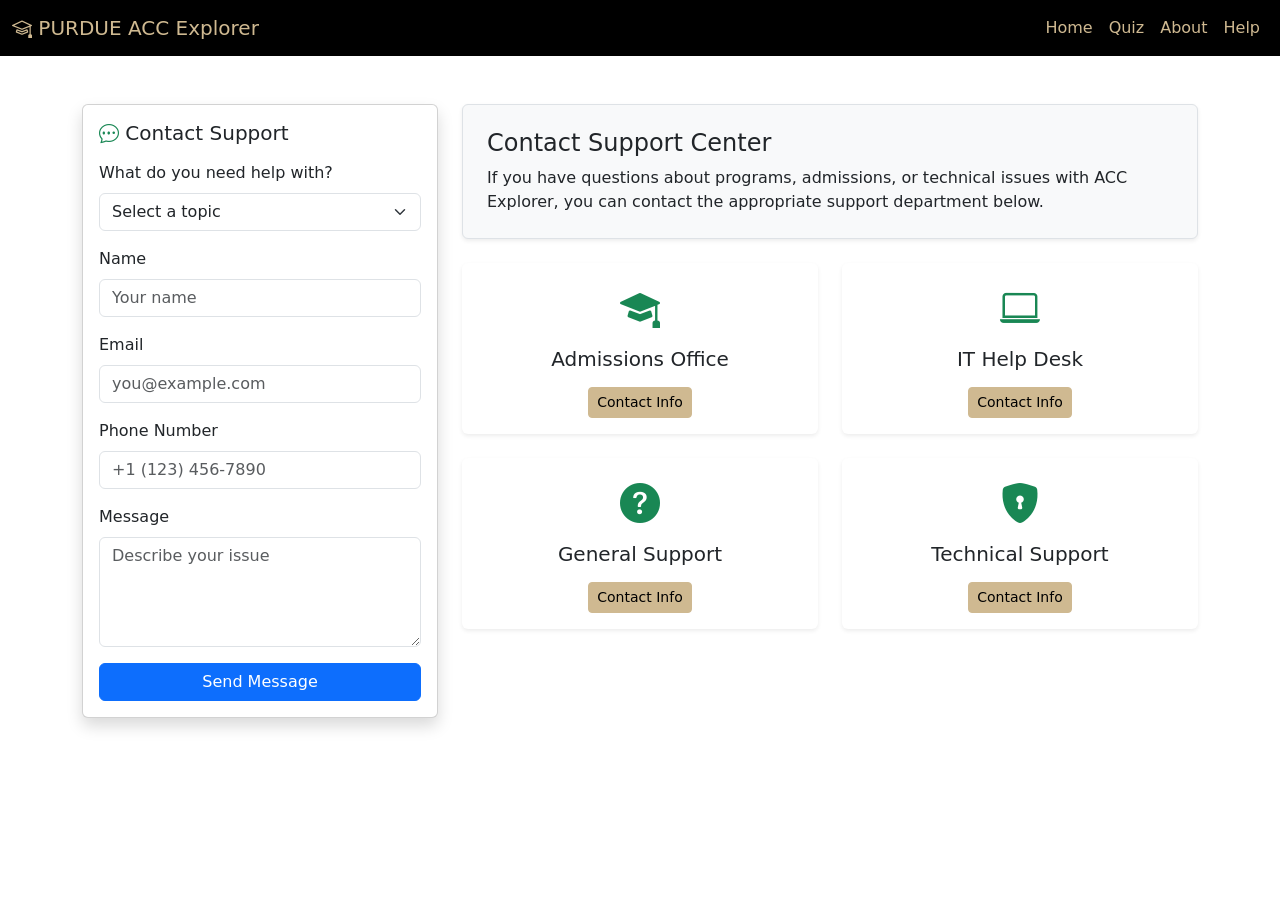
<file: Help.html>
<!DOCTYPE html>
<html lang="en">

<head>
  <meta charset="UTF-8">
  <meta name="viewport" content="width=device-width, initial-scale=1.0">
  <title>Help</title>

  <!-- Bootstrap -->
  <link href="https://cdn.jsdelivr.net/npm/bootstrap@5.0.2/dist/css/bootstrap.min.css" rel="stylesheet">
  <link href="https://cdn.jsdelivr.net/npm/bootstrap-icons@1.10.5/font/bootstrap-icons.css" rel="stylesheet">
  <script src="https://cdn.jsdelivr.net/npm/bootstrap@5.0.2/dist/js/bootstrap.bundle.min.js"></script>
  <link rel="stylesheet" href="css/style.css">
  <link rel="icon" href="images/favicon.ico" type="image/x-icon">
</head>

<body>

<!-- NAVBAR -->
<nav class="navbar navbar-dark navbar-expand-lg sticky-top">
  <div class="container-fluid">

    <a class="navbar-brand" href="index.html">
      <i class="bi bi-mortarboard"></i> PURDUE ACC Explorer
    </a>

    <button class="navbar-toggler" type="button" data-bs-toggle="collapse" data-bs-target="#navMenu">
      <span class="navbar-toggler-icon"></span>
    </button>

    <div class="collapse navbar-collapse" id="navMenu">
      <ul class="navbar-nav ms-auto">
        <a class="nav-link" href="index.html">Home</a>
        <a class="nav-link" href="quiz.html">Quiz</a>
        <a class="nav-link" href="about.html">About</a>
        <a class="nav-link" href="help.html">Help</a>
      </ul>
    </div>
  </div>
</nav>

<!-- MAIN CONTAINER -->
<div class="container mt-5">

  <div class="row g-4">

    <!-- CONTACT FORM -->
    <aside class="col-md-4">
      <div class="card shadow p-3 no-hover">

        <h5 class="mb-3">
          <i class="bi bi-chat-dots text-success"></i> Contact Support
        </h5>

        <form>

          <div class="mb-3">
            <label class="form-label">What do you need help with?</label>
            <select class="form-select">
              <option selected>Select a topic</option>
              <option>Admissions information</option>
              <option>Program requirements</option>
              <option>Quiz results not working</option>
              <option>Career guidance</option>
              <option>Technical issue on website</option>
              <option>Other</option>
            </select>
          </div>

          <div class="mb-3">
            <label class="form-label">Name</label>
            <input type="text" class="form-control" placeholder="Your name">
          </div>

          <div class="mb-3">
            <label class="form-label">Email</label>
            <input type="email" class="form-control" placeholder="you@example.com">
          </div>

          <div class="mb-3">
            <label class="form-label">Phone Number</label>
            <input type="text" class="form-control" placeholder="+1 (123) 456-7890">
          </div>

          <div class="mb-3">
            <label class="form-label">Message</label>
            <textarea class="form-control" rows="4" placeholder="Describe your issue"></textarea>
          </div>

          <button class="btn btn-primary w-100">
            Send Message
          </button>

        </form>

      </div>
    </aside>

    <!-- INFO SECTION -->
    <main class="col-md-8">

      <div class="p-4 mb-4 bg-light border rounded shadow-sm">
        <h4>Contact Support Center</h4>
        <p class="mb-0">
          If you have questions about programs, admissions, or technical issues with ACC Explorer,
          you can contact the appropriate support department below.
        </p>
      </div>

      <!-- CONTACT CARDS -->
      <div class="row g-4">

        <!-- Admissions -->
        <div class="col-md-6">
          <div class="card h-100 shadow-sm text-center border-0">
            <div class="card-body">

              <i class="bi bi-mortarboard-fill fs-1 text-success"></i>
              <h5 class="mt-2">Admissions Office</h5>

              <button class="btn btn-sm btn-outline-primary mt-2"
                      data-bs-toggle="collapse"
                      data-bs-target="#admissionsDetails">
                Contact Info
              </button>

              <div class="collapse mt-3" id="admissionsDetails">
                <p class="text-muted mb-1">
                  <i class="bi bi-telephone-fill"></i> +1 (765) 494-1776
                </p>
                <p class="text-muted">
                  <i class="bi bi-envelope-fill"></i> admissions@purdue.edu
                </p>
              </div>

            </div>
          </div>
        </div>

        <!-- IT Help Desk -->
        <div class="col-md-6">
          <div class="card h-100 shadow-sm text-center border-0">
            <div class="card-body">

              <i class="bi bi-laptop fs-1 text-success"></i>
              <h5 class="mt-2">IT Help Desk</h5>

              <button class="btn btn-sm btn-outline-primary mt-2"
                      data-bs-toggle="collapse"
                      data-bs-target="#itDetails">
                Contact Info
              </button>

              <div class="collapse mt-3" id="itDetails">
                <p class="text-muted mb-1">
                  <i class="bi bi-telephone-fill"></i> +1 (765) 494-4000
                </p>
                <p class="text-muted">
                  <i class="bi bi-envelope-fill"></i> ithelp@purdue.edu
                </p>
              </div>

            </div>
          </div>
        </div>

        <!-- General Support -->
        <div class="col-md-6">
          <div class="card h-100 shadow-sm text-center border-0">
            <div class="card-body">

              <i class="bi bi-question-circle-fill fs-1 text-success"></i>
              <h5 class="mt-2">General Support</h5>

              <button class="btn btn-sm btn-outline-primary mt-2"
                      data-bs-toggle="collapse"
                      data-bs-target="#generalDetails">
                Contact Info
              </button>

              <div class="collapse mt-3" id="generalDetails">
                <p class="text-muted mb-1">
                  <i class="bi bi-telephone-fill"></i> +1 (765) 494-0000
                </p>
                <p class="text-muted">
                  <i class="bi bi-envelope-fill"></i> help@purdue.edu
                </p>
              </div>

            </div>
          </div>
        </div>

        <!-- Technical Support -->
        <div class="col-md-6">
          <div class="card h-100 shadow-sm text-center border-0">
            <div class="card-body">

              <i class="bi bi-shield-lock-fill fs-1 text-success"></i>
              <h5 class="mt-2">Technical Support</h5>

              <button class="btn btn-sm btn-outline-primary mt-2"
                      data-bs-toggle="collapse"
                      data-bs-target="#techDetails">
                Contact Info
              </button>

              <div class="collapse mt-3" id="techDetails">
                <p class="text-muted mb-1">
                  <i class="bi bi-telephone-fill"></i> +1 (765) 494-8888
                </p>
                <p class="text-muted">
                  <i class="bi bi-envelope-fill"></i> support@purdue.edu
                </p>
              </div>
            </div>
          </div>
        </div>
      </div>
    </main>
  </div>
</div>

</body>
</html>
</file>
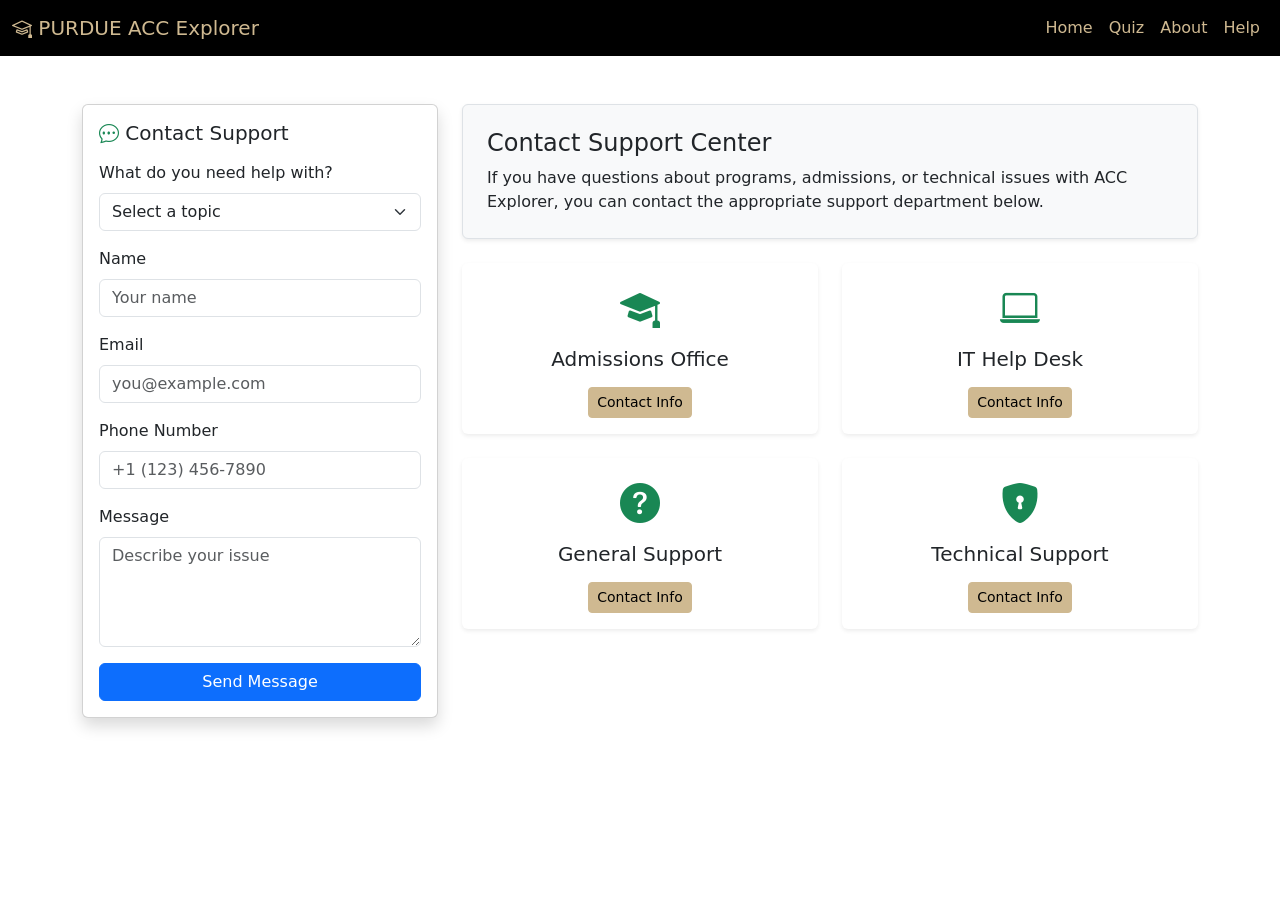
<file: help.html>
<!DOCTYPE html>
<html lang="en">

<head>
  <meta charset="UTF-8">
  <meta name="viewport" content="width=device-width, initial-scale=1.0">
  <title>Help</title>

  <!-- Bootstrap -->
  <link href="https://cdn.jsdelivr.net/npm/bootstrap@5.0.2/dist/css/bootstrap.min.css" rel="stylesheet">
  <link href="https://cdn.jsdelivr.net/npm/bootstrap-icons@1.10.5/font/bootstrap-icons.css" rel="stylesheet">
  <script src="https://cdn.jsdelivr.net/npm/bootstrap@5.0.2/dist/js/bootstrap.bundle.min.js"></script>
  <link rel="stylesheet" href="css/style.css">
  <link rel="icon" href="images/favicon.ico" type="image/x-icon">
</head>

<body>

<!-- NAVBAR -->
<nav class="navbar navbar-dark navbar-expand-lg sticky-top">
  <div class="container-fluid">

    <a class="navbar-brand" href="index.html">
      <i class="bi bi-mortarboard"></i> PURDUE ACC Explorer
    </a>

    <button class="navbar-toggler" type="button" data-bs-toggle="collapse" data-bs-target="#navMenu">
      <span class="navbar-toggler-icon"></span>
    </button>

    <div class="collapse navbar-collapse" id="navMenu">
      <ul class="navbar-nav ms-auto">
        <a class="nav-link" href="index.html">Home</a>
        <a class="nav-link" href="quiz.html">Quiz</a>
        <a class="nav-link" href="about.html">About</a>
        <a class="nav-link" href="help.html">Help</a>
      </ul>
    </div>
  </div>
</nav>

<!-- MAIN CONTAINER -->
<div class="container mt-5">

  <div class="row g-4">

    <!-- CONTACT FORM -->
    <aside class="col-md-4">
      <div class="card shadow p-3 no-hover">

        <h5 class="mb-3">
          <i class="bi bi-chat-dots text-success"></i> Contact Support
        </h5>

        <form>

          <div class="mb-3">
            <label class="form-label">What do you need help with?</label>
            <select class="form-select">
              <option selected>Select a topic</option>
              <option>Admissions information</option>
              <option>Program requirements</option>
              <option>Quiz results not working</option>
              <option>Career guidance</option>
              <option>Technical issue on website</option>
              <option>Other</option>
            </select>
          </div>

          <div class="mb-3">
            <label class="form-label">Name</label>
            <input type="text" class="form-control" placeholder="Your name">
          </div>

          <div class="mb-3">
            <label class="form-label">Email</label>
            <input type="email" class="form-control" placeholder="you@example.com">
          </div>

          <div class="mb-3">
            <label class="form-label">Phone Number</label>
            <input type="text" class="form-control" placeholder="+1 (123) 456-7890">
          </div>

          <div class="mb-3">
            <label class="form-label">Message</label>
            <textarea class="form-control" rows="4" placeholder="Describe your issue"></textarea>
          </div>

          <button class="btn btn-primary w-100">
            Send Message
          </button>

        </form>

      </div>
    </aside>

    <!-- INFO SECTION -->
    <main class="col-md-8">

      <div class="p-4 mb-4 bg-light border rounded shadow-sm">
        <h4>Contact Support Center</h4>
        <p class="mb-0">
          If you have questions about programs, admissions, or technical issues with ACC Explorer,
          you can contact the appropriate support department below.
        </p>
      </div>

      <!-- CONTACT CARDS -->
      <div class="row g-4">

        <!-- Admissions -->
        <div class="col-md-6">
          <div class="card h-100 shadow-sm text-center border-0">
            <div class="card-body">

              <i class="bi bi-mortarboard-fill fs-1 text-success"></i>
              <h5 class="mt-2">Admissions Office</h5>

              <button class="btn btn-sm btn-outline-primary mt-2"
                      data-bs-toggle="collapse"
                      data-bs-target="#admissionsDetails">
                Contact Info
              </button>

              <div class="collapse mt-3" id="admissionsDetails">
                <p class="text-muted mb-1">
                  <i class="bi bi-telephone-fill"></i> +1 (765) 494-1776
                </p>
                <p class="text-muted">
                  <i class="bi bi-envelope-fill"></i> admissions@purdue.edu
                </p>
              </div>

            </div>
          </div>
        </div>

        <!-- IT Help Desk -->
        <div class="col-md-6">
          <div class="card h-100 shadow-sm text-center border-0">
            <div class="card-body">

              <i class="bi bi-laptop fs-1 text-success"></i>
              <h5 class="mt-2">IT Help Desk</h5>

              <button class="btn btn-sm btn-outline-primary mt-2"
                      data-bs-toggle="collapse"
                      data-bs-target="#itDetails">
                Contact Info
              </button>

              <div class="collapse mt-3" id="itDetails">
                <p class="text-muted mb-1">
                  <i class="bi bi-telephone-fill"></i> +1 (765) 494-4000
                </p>
                <p class="text-muted">
                  <i class="bi bi-envelope-fill"></i> ithelp@purdue.edu
                </p>
              </div>

            </div>
          </div>
        </div>

        <!-- General Support -->
        <div class="col-md-6">
          <div class="card h-100 shadow-sm text-center border-0">
            <div class="card-body">

              <i class="bi bi-question-circle-fill fs-1 text-success"></i>
              <h5 class="mt-2">General Support</h5>

              <button class="btn btn-sm btn-outline-primary mt-2"
                      data-bs-toggle="collapse"
                      data-bs-target="#generalDetails">
                Contact Info
              </button>

              <div class="collapse mt-3" id="generalDetails">
                <p class="text-muted mb-1">
                  <i class="bi bi-telephone-fill"></i> +1 (765) 494-0000
                </p>
                <p class="text-muted">
                  <i class="bi bi-envelope-fill"></i> help@purdue.edu
                </p>
              </div>

            </div>
          </div>
        </div>

        <!-- Technical Support -->
        <div class="col-md-6">
          <div class="card h-100 shadow-sm text-center border-0">
            <div class="card-body">

              <i class="bi bi-shield-lock-fill fs-1 text-success"></i>
              <h5 class="mt-2">Technical Support</h5>

              <button class="btn btn-sm btn-outline-primary mt-2"
                      data-bs-toggle="collapse"
                      data-bs-target="#techDetails">
                Contact Info
              </button>

              <div class="collapse mt-3" id="techDetails">
                <p class="text-muted mb-1">
                  <i class="bi bi-telephone-fill"></i> +1 (765) 494-8888
                </p>
                <p class="text-muted">
                  <i class="bi bi-envelope-fill"></i> support@purdue.edu
                </p>
              </div>
            </div>
          </div>
        </div>
      </div>
    </main>
  </div>
</div>

</body>
</html>
</file>
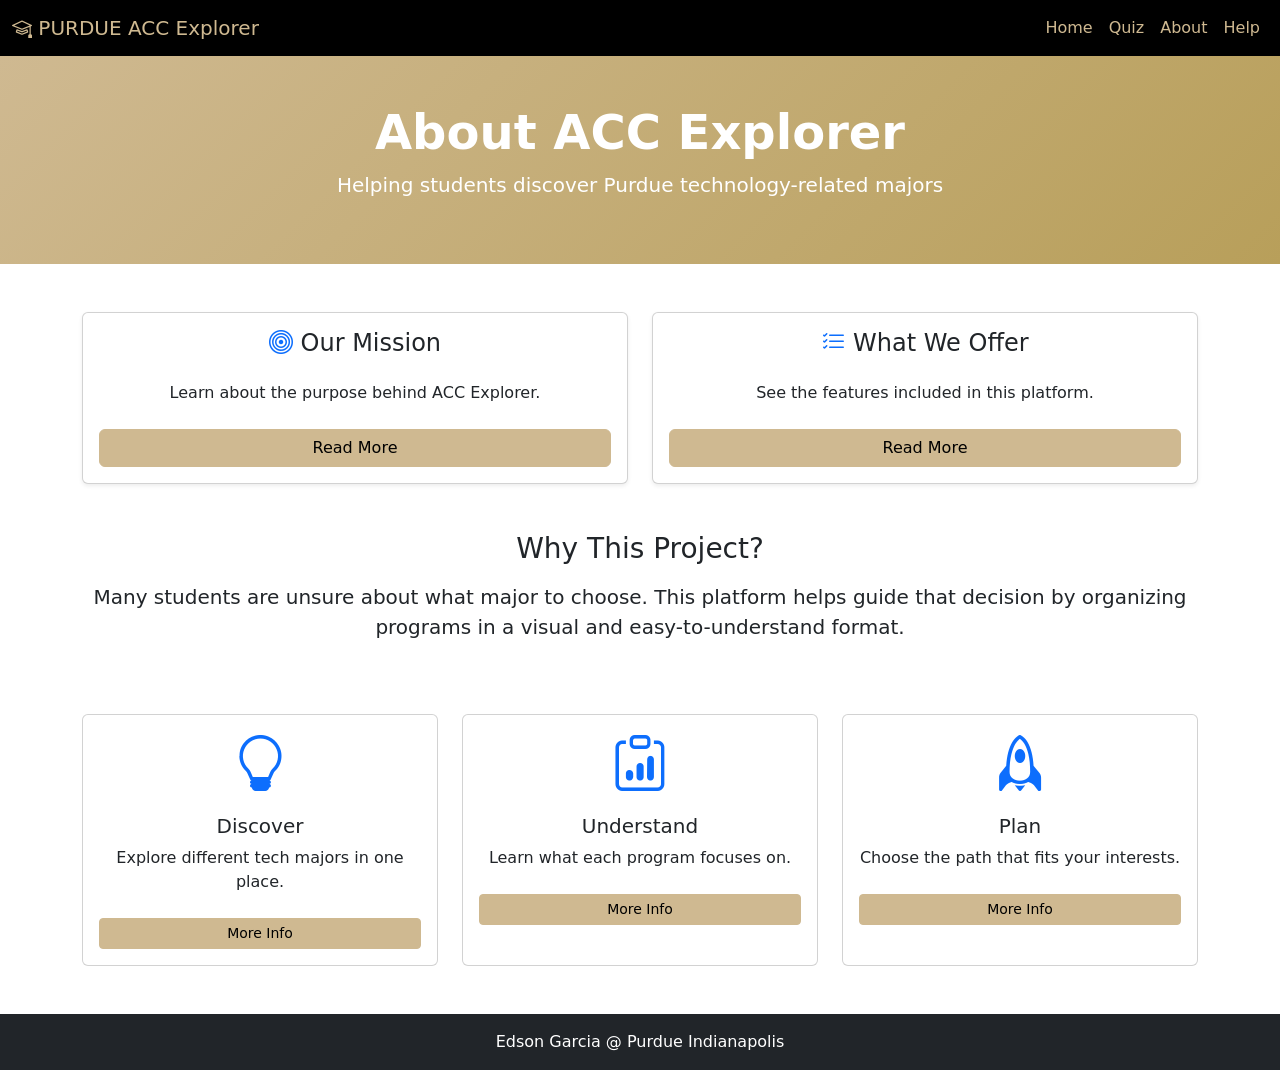
<file: pages/About.html>
<!DOCTYPE html>
<html lang="en">
<head>
  <meta charset="UTF-8" />
  <meta name="viewport" content="width=device-width, initial-scale=1.0"/>
  <title>About Us</title>

  <!-- Bootstrap -->
  <link href="https://cdn.jsdelivr.net/npm/bootstrap@5.0.2/dist/css/bootstrap.min.css" rel="stylesheet">
  <link href="https://cdn.jsdelivr.net/npm/bootstrap-icons@1.10.5/font/bootstrap-icons.css" rel="stylesheet">
  <script src="https://cdn.jsdelivr.net/npm/bootstrap@5.0.2/dist/js/bootstrap.bundle.min.js"></script>

  <script src="../scripts/script.js" defer></script>

  <link rel="icon" href="../images/favicon.ico" type="image/x-icon">
  <link rel="stylesheet" href="../css/style.css">
</head>

<body>

<!-- NAVBAR -->
<nav class="navbar navbar-dark navbar-expand-lg sticky-top">
  <div class="container-fluid">
    <a class="navbar-brand" href="index.html">
      <i class="bi bi-mortarboard"></i> PURDUE ACC Explorer
    </a>

    <button class="navbar-toggler" type="button" data-bs-toggle="collapse" data-bs-target="#navMenu">
      <span class="navbar-toggler-icon"></span>
    </button>

    <div class="collapse navbar-collapse" id="navMenu">
      <ul class="navbar-nav ms-auto">
        <a class="nav-link" href="index.html">Home</a>
        <a class="nav-link" href="quiz.html">Quiz</a>
        <a class="nav-link" href="about.html">About</a>
        <a class="nav-link" href="help.html">Help</a>
      </ul>
    </div>
  </div>
</nav>

<!-- HERO -->
<header class="text-white text-center py-5 hero-header">
  <div class="container">
    <h1 class="display-5 fw-bold">About ACC Explorer</h1>
    <p class="lead">Helping students discover Purdue technology-related majors</p>
  </div>
</header>

<!-- CONTENT -->
<div class="container mt-5">

  <div class="row g-4">

    <!-- Mission -->
    <div class="col-md-6">
      <div class="card h-100 p-3 text-center shadow-sm">
        <h4><i class="bi bi-bullseye text-primary"></i> Our Mission</h4>
        <p class="mt-3">Learn about the purpose behind ACC Explorer.</p>

        <button class="btn btn-outline-primary mt-2"
                data-bs-toggle="modal"
                data-bs-target="#missionModal">
          Read More
        </button>
      </div>
    </div>

    <!-- Offer -->
    <div class="col-md-6">
      <div class="card h-100 p-3 text-center shadow-sm">
        <h4><i class="bi bi-list-check text-primary"></i> What We Offer</h4>
        <p class="mt-3">See the features included in this platform.</p>

        <button class="btn btn-outline-primary mt-2"
                data-bs-toggle="modal"
                data-bs-target="#offerModal">
          Read More
        </button>
      </div>
    </div>

  </div>

  <!-- WHY -->
  <div class="text-center mt-5">
    <h3>Why This Project?</h3>
    <p class="lead mt-3">
      Many students are unsure about what major to choose. This platform helps guide that decision
      by organizing programs in a visual and easy-to-understand format.
    </p>
  </div>

  <!-- FEATURES (WITH POPOVERS) -->
  <div class="row text-center mt-5 g-4">

    <div class="col-md-4">
      <div class="card h-100 p-3">
        <i class="bi bi-lightbulb display-4 text-primary"></i>

        <h5 class="mt-3">Discover</h5>
        <p>Explore different tech majors in one place.</p>

        <button type="button"
                class="btn btn-outline-primary btn-sm mt-2"
                data-bs-toggle="popover"
                data-bs-trigger="focus"
                title="Discover"
                data-bs-content="Browse all technology majors and see what each one offers before choosing a path.">
          More Info
        </button>
      </div>
    </div>

    <div class="col-md-4">
      <div class="card h-100 p-3">
        <i class="bi bi-clipboard-data display-4 text-primary"></i>

        <h5 class="mt-3">Understand</h5>
        <p>Learn what each program focuses on.</p>

        <button type="button"
                class="btn btn-outline-primary btn-sm mt-2"
                data-bs-toggle="popover"
                data-bs-trigger="focus"
                title="Understand"
                data-bs-content="Compare courses, skills, and career outcomes to understand what each major involves.">
          More Info
        </button>
      </div>
    </div>

    <div class="col-md-4">
      <div class="card h-100 p-3">
        <i class="bi bi-rocket display-4 text-primary"></i>

        <h5 class="mt-3">Plan</h5>
        <p>Choose the path that fits your interests.</p>

        <button type="button"
                class="btn btn-outline-primary btn-sm mt-2"
                data-bs-toggle="popover"
                data-bs-trigger="focus"
                title="Plan"
                data-bs-content="Use your interests and quiz results to map out a clear academic and career path.">
          More Info
        </button>
      </div>
    </div>

  </div>
</div>

<!-- FOOTER -->
<footer class="bg-dark text-white text-center mt-5 p-3">
  Edson Garcia @ Purdue Indianapolis
</footer>

<!-- MODALS (UNCHANGED) -->

<div class="modal fade" id="missionModal" tabindex="-1">
  <div class="modal-dialog modal-dialog-centered modal-lg">
    <div class="modal-content">

      <div class="modal-header">
        <h5 class="modal-title">Our Mission</h5>
        <button class="btn-close" data-bs-dismiss="modal"></button>
      </div>

      <div class="modal-body">

        <p>
          ACC Explorer was created to help students at Purdue better understand
          the wide range of technology-related majors available to them.
        </p>

        <p>
          Many students struggle with choosing a major because programs can feel
          confusing or overwhelming. This platform simplifies that process by
          breaking down each major into clear categories such as skills,
          coursework, and career paths.
        </p>

        <p>
          Our goal is to make academic planning easier, more visual, and more
          interactive so students can make confident decisions about their future.
        </p>


        <h6>Key Goals:</h6>
        <ul>
          <li>Help students explore tech majors in one place</li>
          <li>Simplify complex program information</li>
          <li>Support better academic decision-making</li>
          <li>Provide an interactive learning experience</li>
        </ul>

      </div>

    </div>
  </div>
</div>

<div class="modal fade" id="offerModal" tabindex="-1">
  <div class="modal-dialog modal-dialog-centered modal-lg">
    <div class="modal-content">

      <div class="modal-header">
        <h5 class="modal-title">What We Offer</h5>
        <button class="btn-close" data-bs-dismiss="modal"></button>
      </div>

      <div class="modal-body">

        <p>
          ACC Explorer provides students with an interactive way to explore
          technology programs at Purdue University Indianapolis.
        </p>
        <h6>Main Features:</h6>
        <ul>
          <li>
            Interactive Major Cards: Each program includes
            descriptions, skills, and career opportunities.
          </li>

          <li>
            Career Matching Quiz: A guided quiz helps students
            discover which major best fits their interests and strengths.
          </li>

          <li>
            Program Breakdowns: Detailed information about
            coursework, tools, and job pathways for each field.
          </li>

          <li>
            User-Friendly Navigation: Simple layout designed to
            make exploring majors fast and intuitive.
          </li>
        </ul>

        <p>
          This platform is designed to reduce confusion and help students
          confidently choose a direction in technology and computing fields.
        </p>

      </div>

    </div>
  </div>
</div>

</body>
</html>
</file>
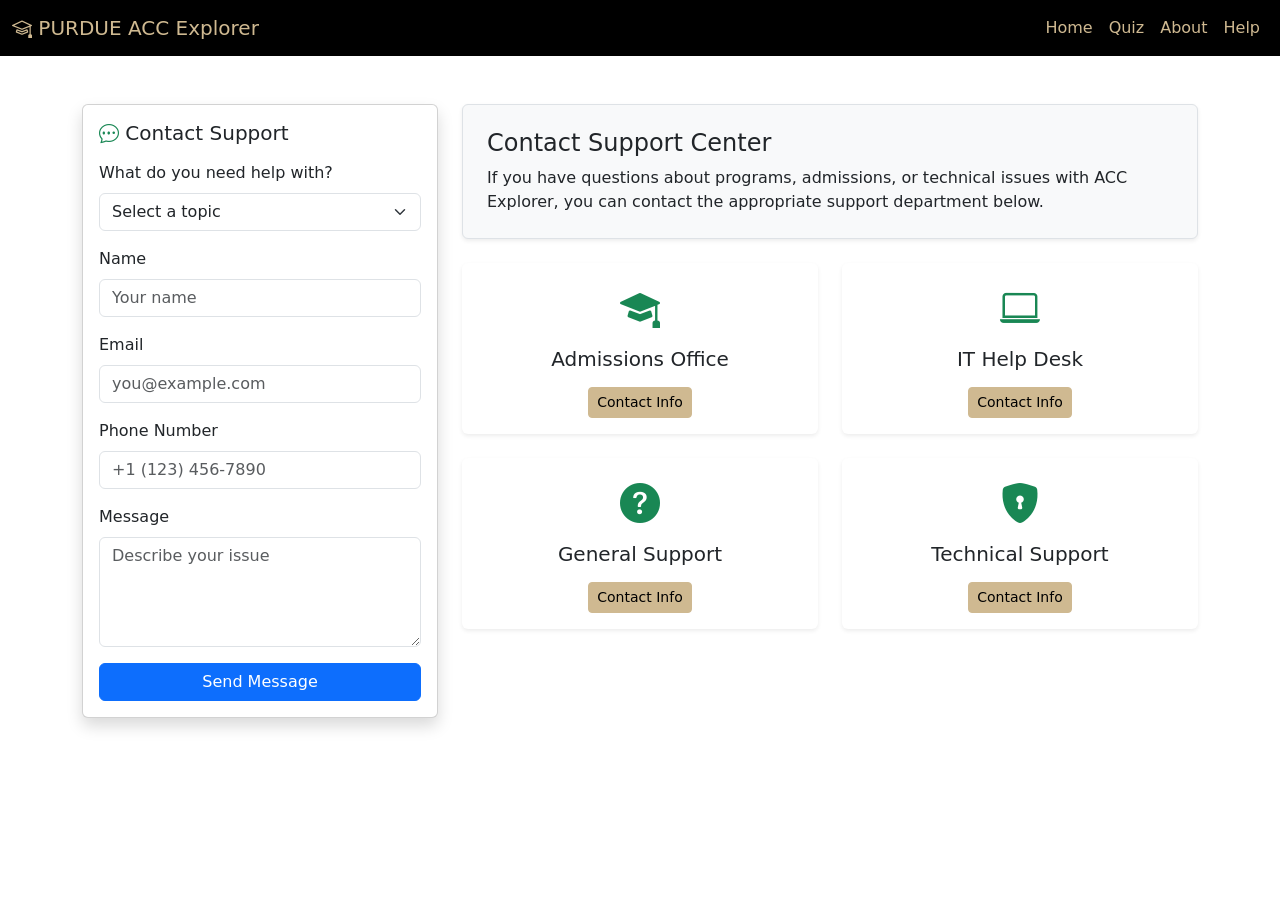
<file: pages/Help.html>
<!DOCTYPE html>
<html lang="en">

<head>
  <meta charset="UTF-8">
  <meta name="viewport" content="width=device-width, initial-scale=1.0">
  <title>Help</title>

  <!-- Bootstrap -->
  <link href="https://cdn.jsdelivr.net/npm/bootstrap@5.0.2/dist/css/bootstrap.min.css" rel="stylesheet">
  <link href="https://cdn.jsdelivr.net/npm/bootstrap-icons@1.10.5/font/bootstrap-icons.css" rel="stylesheet">
  <script src="https://cdn.jsdelivr.net/npm/bootstrap@5.0.2/dist/js/bootstrap.bundle.min.js"></script>
  <link rel="stylesheet" href="../css/style.css">
  <link rel="icon" href="../images/favicon.ico" type="image/x-icon">
</head>

<body>

<!-- NAVBAR -->
<nav class="navbar navbar-dark navbar-expand-lg sticky-top">
  <div class="container-fluid">

    <a class="navbar-brand" href="index.html">
      <i class="bi bi-mortarboard"></i> PURDUE ACC Explorer
    </a>

    <button class="navbar-toggler" type="button" data-bs-toggle="collapse" data-bs-target="#navMenu">
      <span class="navbar-toggler-icon"></span>
    </button>

    <div class="collapse navbar-collapse" id="navMenu">
      <ul class="navbar-nav ms-auto">
        <a class="nav-link" href="index.html">Home</a>
        <a class="nav-link" href="quiz.html">Quiz</a>
        <a class="nav-link" href="about.html">About</a>
        <a class="nav-link" href="help.html">Help</a>
      </ul>
    </div>
  </div>
</nav>

<!-- MAIN CONTAINER -->
<div class="container mt-5">

  <div class="row g-4">

    <!-- CONTACT FORM -->
    <aside class="col-md-4">
      <div class="card shadow p-3 no-hover">

        <h5 class="mb-3">
          <i class="bi bi-chat-dots text-success"></i> Contact Support
        </h5>

        <form>

          <div class="mb-3">
            <label class="form-label">What do you need help with?</label>
            <select class="form-select">
              <option selected>Select a topic</option>
              <option>Admissions information</option>
              <option>Program requirements</option>
              <option>Quiz results not working</option>
              <option>Career guidance</option>
              <option>Technical issue on website</option>
              <option>Other</option>
            </select>
          </div>

          <div class="mb-3">
            <label class="form-label">Name</label>
            <input type="text" class="form-control" placeholder="Your name">
          </div>

          <div class="mb-3">
            <label class="form-label">Email</label>
            <input type="email" class="form-control" placeholder="you@example.com">
          </div>

          <div class="mb-3">
            <label class="form-label">Phone Number</label>
            <input type="text" class="form-control" placeholder="+1 (123) 456-7890">
          </div>

          <div class="mb-3">
            <label class="form-label">Message</label>
            <textarea class="form-control" rows="4" placeholder="Describe your issue"></textarea>
          </div>

          <button class="btn btn-primary w-100">
            Send Message
          </button>

        </form>

      </div>
    </aside>

    <!-- INFO SECTION -->
    <main class="col-md-8">

      <div class="p-4 mb-4 bg-light border rounded shadow-sm">
        <h4>Contact Support Center</h4>
        <p class="mb-0">
          If you have questions about programs, admissions, or technical issues with ACC Explorer,
          you can contact the appropriate support department below.
        </p>
      </div>

      <!-- CONTACT CARDS -->
      <div class="row g-4">

        <!-- Admissions -->
        <div class="col-md-6">
          <div class="card h-100 shadow-sm text-center border-0">
            <div class="card-body">

              <i class="bi bi-mortarboard-fill fs-1 text-success"></i>
              <h5 class="mt-2">Admissions Office</h5>

              <button class="btn btn-sm btn-outline-primary mt-2"
                      data-bs-toggle="collapse"
                      data-bs-target="#admissionsDetails">
                Contact Info
              </button>

              <div class="collapse mt-3" id="admissionsDetails">
                <p class="text-muted mb-1">
                  <i class="bi bi-telephone-fill"></i> +1 (765) 494-1776
                </p>
                <p class="text-muted">
                  <i class="bi bi-envelope-fill"></i> admissions@purdue.edu
                </p>
              </div>

            </div>
          </div>
        </div>

        <!-- IT Help Desk -->
        <div class="col-md-6">
          <div class="card h-100 shadow-sm text-center border-0">
            <div class="card-body">

              <i class="bi bi-laptop fs-1 text-success"></i>
              <h5 class="mt-2">IT Help Desk</h5>

              <button class="btn btn-sm btn-outline-primary mt-2"
                      data-bs-toggle="collapse"
                      data-bs-target="#itDetails">
                Contact Info
              </button>

              <div class="collapse mt-3" id="itDetails">
                <p class="text-muted mb-1">
                  <i class="bi bi-telephone-fill"></i> +1 (765) 494-4000
                </p>
                <p class="text-muted">
                  <i class="bi bi-envelope-fill"></i> ithelp@purdue.edu
                </p>
              </div>

            </div>
          </div>
        </div>

        <!-- General Support -->
        <div class="col-md-6">
          <div class="card h-100 shadow-sm text-center border-0">
            <div class="card-body">

              <i class="bi bi-question-circle-fill fs-1 text-success"></i>
              <h5 class="mt-2">General Support</h5>

              <button class="btn btn-sm btn-outline-primary mt-2"
                      data-bs-toggle="collapse"
                      data-bs-target="#generalDetails">
                Contact Info
              </button>

              <div class="collapse mt-3" id="generalDetails">
                <p class="text-muted mb-1">
                  <i class="bi bi-telephone-fill"></i> +1 (765) 494-0000
                </p>
                <p class="text-muted">
                  <i class="bi bi-envelope-fill"></i> help@purdue.edu
                </p>
              </div>

            </div>
          </div>
        </div>

        <!-- Technical Support -->
        <div class="col-md-6">
          <div class="card h-100 shadow-sm text-center border-0">
            <div class="card-body">

              <i class="bi bi-shield-lock-fill fs-1 text-success"></i>
              <h5 class="mt-2">Technical Support</h5>

              <button class="btn btn-sm btn-outline-primary mt-2"
                      data-bs-toggle="collapse"
                      data-bs-target="#techDetails">
                Contact Info
              </button>

              <div class="collapse mt-3" id="techDetails">
                <p class="text-muted mb-1">
                  <i class="bi bi-telephone-fill"></i> +1 (765) 494-8888
                </p>
                <p class="text-muted">
                  <i class="bi bi-envelope-fill"></i> support@purdue.edu
                </p>
              </div>
            </div>
          </div>
        </div>
      </div>
    </main>
  </div>
</div>

</body>
</html>
</file>
<file: css/style.css>
/* PAGE BACKGROUND */
body {
  background: #ffffff;
}
/* HEADER */
header {
  background: #CFB991;
}
/* NAVBAR */
.navbar {
  background-color: #000;
}
.navbar .nav-link,
.navbar .navbar-brand {
  color: #CFB991;
  transition: 0.2s ease;
}
.navbar .nav-link:hover {
  color: white;
}
/* HERO */
.hero-header {
  background: linear-gradient(135deg, #CFB991, #b89f5a);
  color: white;
}
/*Carousel*/
.custom-carousel .carousel-inner {
  height: 500px;
  overflow: hidden;
  border-radius: 12px;
}
.custom-carousel .carousel-item {
  height: 500px;
}
.custom-carousel .carousel-img {
  width: 100%;
  height: 100%;
  object-fit: cover;
}
.custom-carousel .carousel-caption {
  background: rgba(0, 0, 0, 0.45);
  border-radius: 10px;
  padding: 10px 14px;
}
/* CARDS */
.card {
  display: flex;
  flex-direction: column;
  height: 100%;
  transition: transform 0.25s ease, box-shadow 0.25s ease;
}
/* =========================
   BUTTONS INSIDE CARDS
========================= */
.container .card .btn.btn-outline-primary {
  background-color: #CFB991;
  color: #000;
  border: 1px solid #CFB991;
  transition: all 0.25s ease;
}
/* hover */
.container .card .btn.btn-outline-primary:hover {
  background-color: #000;
  color: #CFB991;
  border-color: #000;
  box-shadow: none;
}
/* click / active / focus fix */
.container .card .btn.btn-outline-primary:focus,
.container .card .btn.btn-outline-primary:active,
.container .card .btn.btn-outline-primary.active {
  background-color: #CFB991;
  color: #000;
  border-color: #CFB991;
  box-shadow: none;
}
/* FIX: prevents Bootstrap “stuck hover after click” */
.container .card .btn.btn-outline-primary:focus-visible {
  background-color: #CFB991;
  color: #000;
  border-color: #CFB991;
  box-shadow: none;
  outline: none;
}
/* =========================
   QUIZ BUTTON (.acc-btn)
========================= */
.acc-btn {
  background-color: #CFB991;
  color: #000;
  border: 1px solid #CFB991;
  transition: all 0.25s ease;
}
/* hover */
.acc-btn:hover {
  background-color: #000;
  color: #CFB991;
  border-color: #000;
}
/* click / focus fix */
.acc-btn:focus,
.acc-btn:active,
.acc-btn.active {
  background-color: #CFB991;
  color: #000;
  border-color: #CFB991;
  box-shadow: none;
}
/* FIX: prevents stuck focus glow */
.acc-btn:focus-visible {
  background-color: #CFB991;
  color: #000;
  box-shadow: none;
  outline: none;
}
/* FOOTER */
footer {
  background: #000;
  color: #CFB991;
}
</file>
